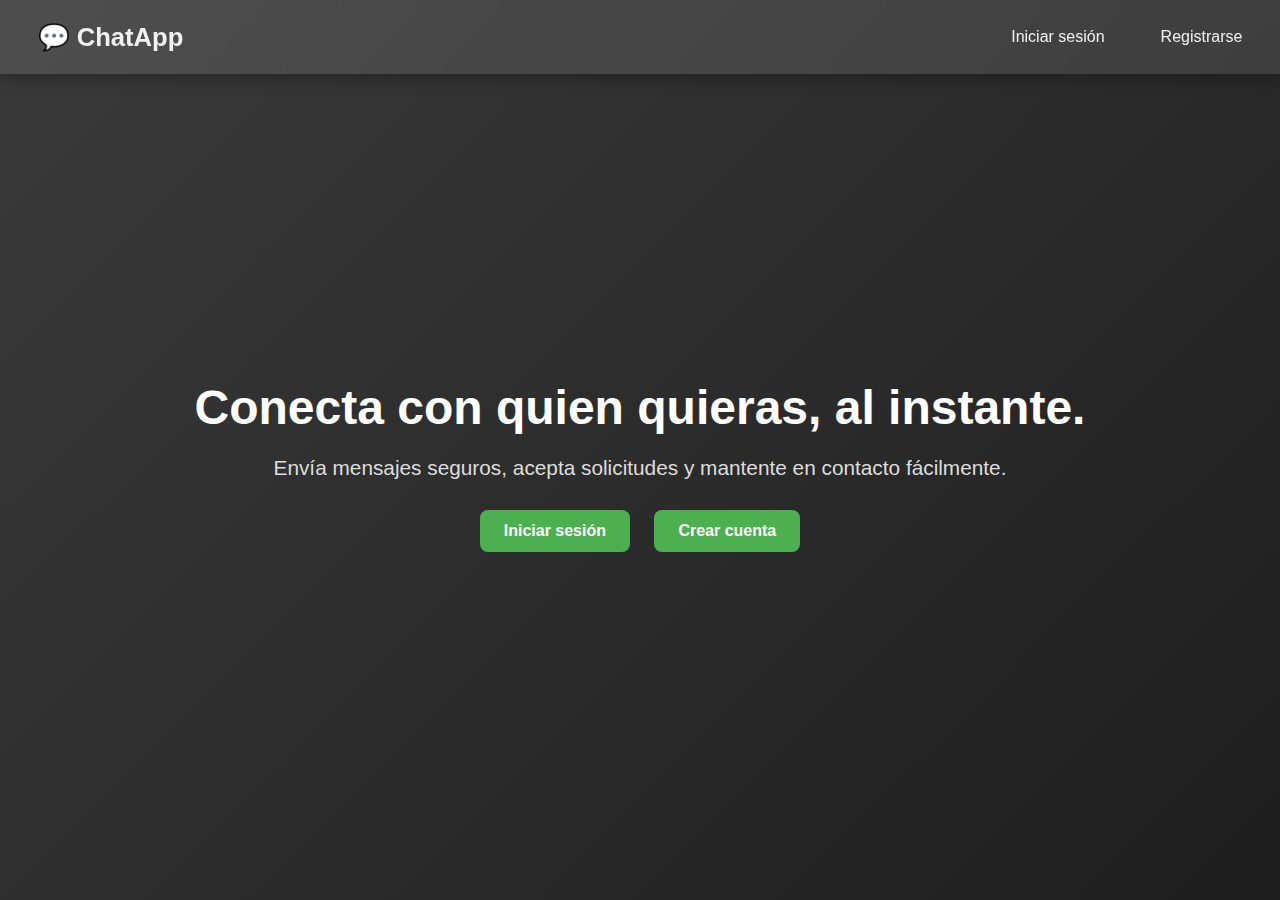
<file: index.html>
<!DOCTYPE html>
<html lang="es">
<head>
  <meta charset="UTF-8" />
  <title>Bienvenido a ChatApp</title>
  <link rel="stylesheet" href="style.css" />
</head>
<body class="landing">

  <header class="landing_navbar">
    <a href="#" class="logo">💬 ChatApp</a>
    <ul>
      <li><a href="/logsign/login.html">Iniciar sesión</a></li>
      <li><a href="/logsign/signup.html">Registrarse</a></li>
    </ul>
  </header>

  <section class="hero">
    <div class="hero-content">
      <h1>Conecta con quien quieras, al instante.</h1>
      <p>Envía mensajes seguros, acepta solicitudes y mantente en contacto fácilmente.</p>
      <a href="/logsign/login.html" class="cta-button">Iniciar sesión</a>
      <a href="/logsign/signup.html" class="cta-button">Crear cuenta</a>
    </div>
  </section>

</body>
</html>
</file>
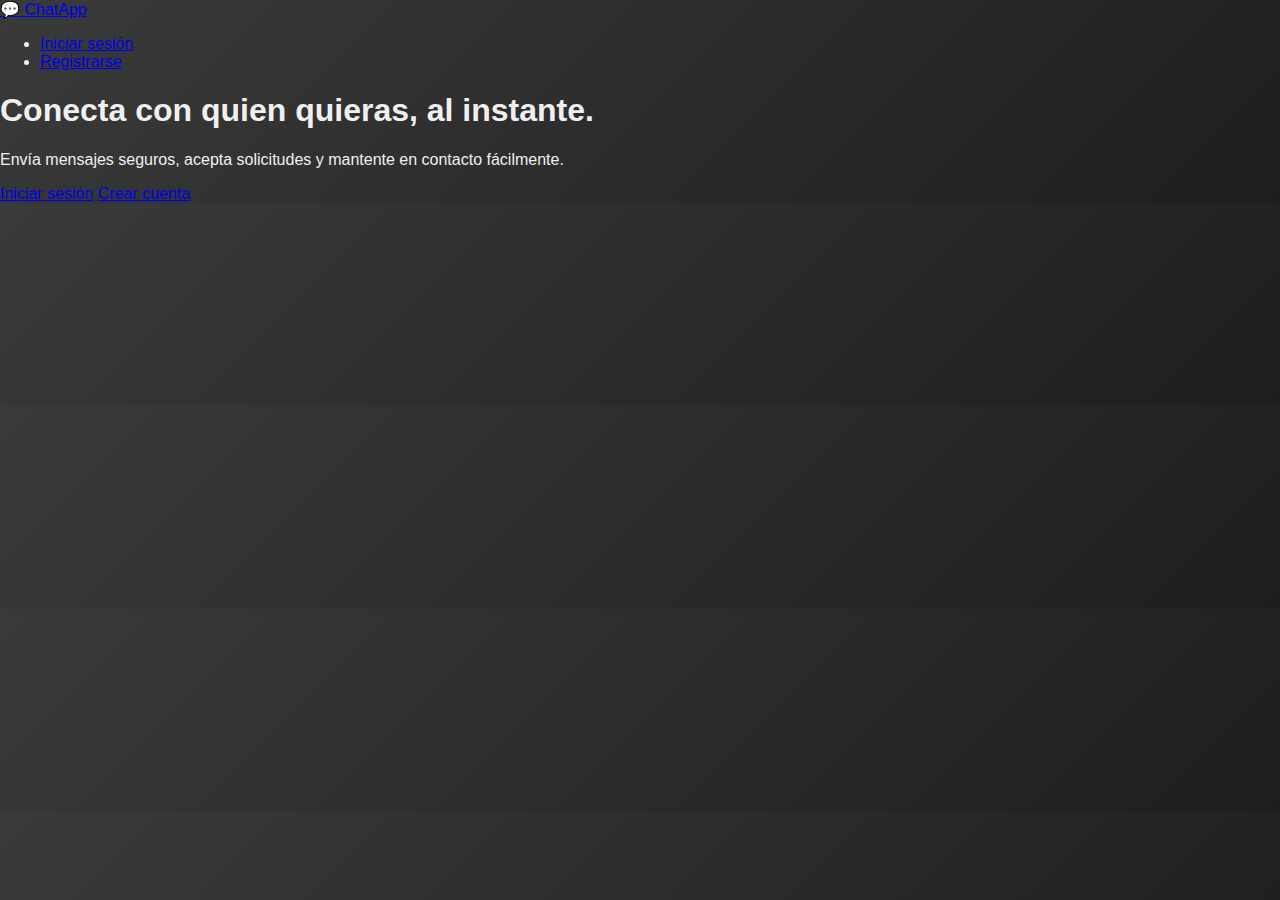
<file: source/index.html>
<!DOCTYPE html>
<html lang="es">
<head>
  <meta charset="UTF-8" />
  <title>Bienvenido a ChatApp</title>
  <link rel="stylesheet" href="style.css" />
</head>
<body class="landing">

  <header class="landing_navbar">
    <a href="#" class="logo">💬 ChatApp</a>
    <ul>
      <li><a href="./login.html">Iniciar sesión</a></li>
      <li><a href="./signup.html">Registrarse</a></li>
    </ul>
  </header>

  <section class="hero">
    <div class="hero-content">
      <h1>Conecta con quien quieras, al instante.</h1>
      <p>Envía mensajes seguros, acepta solicitudes y mantente en contacto fácilmente.</p>
      <a href="./login.html" class="cta-button">Iniciar sesión</a>
      <a href="./signup.html" class="cta-button">Crear cuenta</a>
    </div>
  </section>

</body>
</html>
</file>
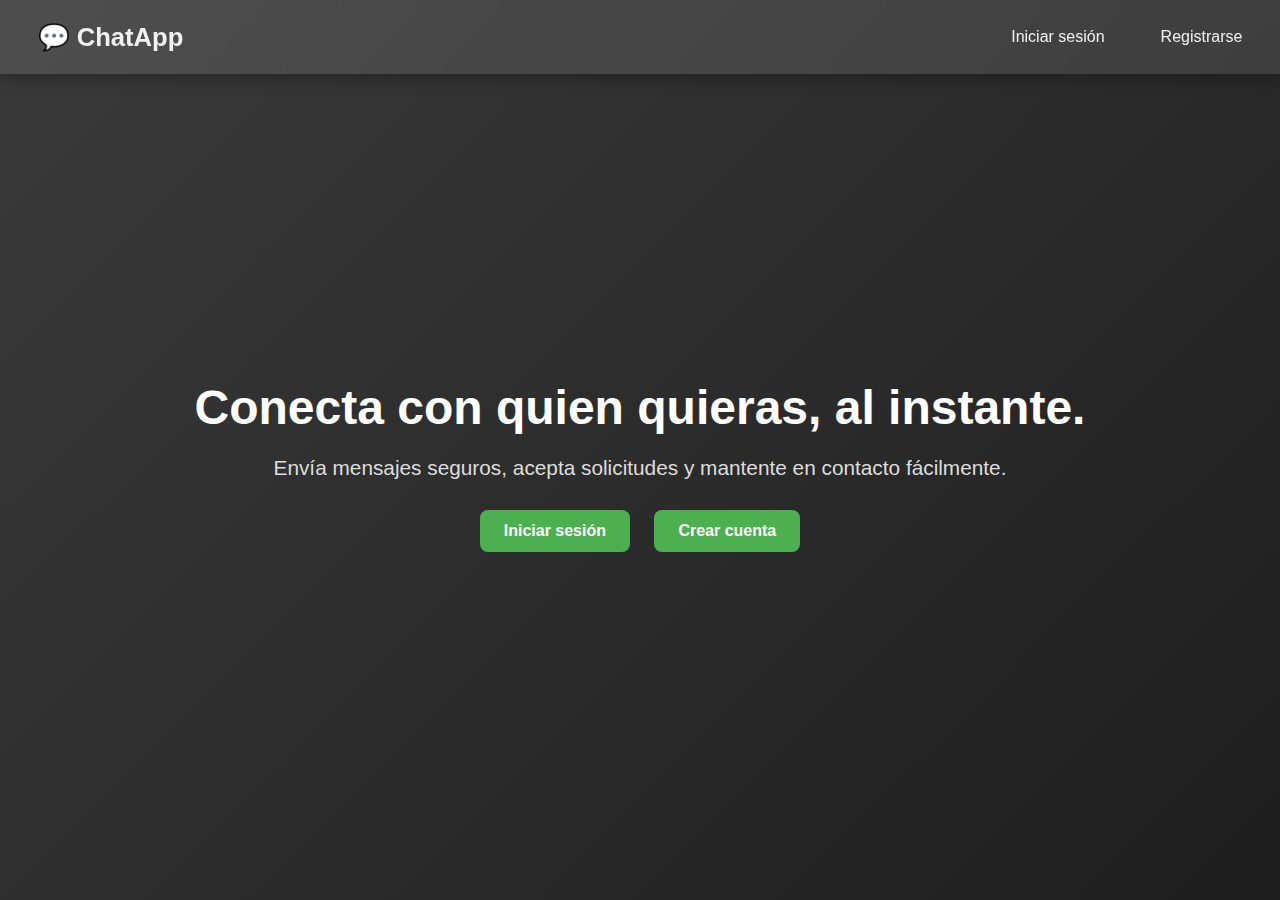
<file: source/dashboard.html>
<!DOCTYPE html>
<html lang="es">
  <head>
    <meta charset="UTF-8" />
    <title>Dashboard - ChatApp</title>
    <link rel="stylesheet" href="/source/style.css" />
    <script>
      if (!localStorage.getItem("user_email")) {
        window.location.href = "/";
      }
    </script>
    <script src="https://cdn.socket.io/4.5.4/socket.io.min.js"></script>
  </head>
  <body class="dashboard">
    <div class="dashboard-container">
      <!-- Menú lateral -->
      <div class="sidebar">
        <h2>🚀 <span style="color: #4caf50">Menú</span></h2>
        <button class="menu-button" onclick="showSection('contactView')">
          👥 Ver contactos
        </button>
        <button class="menu-button" onclick="showSection('groupView')">
          👥 Grupos
        </button>
        <button class="menu-button" onclick="showSection('addContactView')">
          ➕ Agregar contacto
        </button>
        <button class="menu-button" onclick="showSection('requestsView')">
          📩 Solicitudes
        </button>
        <button class="menu-button" onclick="showSection('profileView')">
          ⚙️ Perfil
        </button>
        <a class="menu-button logout" href="/">🚪 Cerrar sesión</a>
      </div>

      <!-- Contenido principal -->
      <div class="main-content">
        <!-- Vista: Contactos -->
        <div id="contactView" class="section">
          <h2>👥 Tus contactos</h2>
          <ul id="contactList">
            <li>Cargando...</li>
          </ul>
        </div>

        <!-- Vista: Grupos -->
        <div id="groupView" class="section group-section" style="display: none">
          <h2 class="group-title">👥 Grupos</h2>
          <form id="createGroupForm">
            <input
              type="text"
              id="groupNameInput"
              placeholder="Nombre del grupo"
              required
            />
            <select id="groupMembersSelect" multiple required></select>
            <button type="submit">Crear grupo</button>
          </form>
          <!-- Modal para añadir miembros a grupo -->
          <div id="addMembersModal" class="modal" style="display:none;">
            <div class="modal-content">
              <h3>Añadir miembros al grupo</h3>
              <form id="addMembersForm">
                <select id="addMembersSelect" multiple style="width:100%; margin-bottom:1em;"></select>
                <button type="submit">Agregar miembros</button>
                <button type="button" onclick="closeAddMembersModal()">Cancelar</button>
              </form>
            </div>
          </div>
          <ul class="group-list" id="groupList">
            <li>Cargando...</li>
          </ul>
        </div>
        <!-- Vista: Agregar contacto -->
        <div id="addContactView" class="section" style="display: none">
          <h2>➕ Enviar solicitud de contacto</h2>
          <form id="requestForm">
            <input
              type="email"
              id="toEmail"
              placeholder="Email del usuario"
              required
            />
            <button type="submit">Enviar solicitud</button>
          </form>
          <p id="requestMsg" class="message"></p>
        </div>

        <!-- Vista: Solicitudes -->
        <div id="requestsView" class="section" style="display: none">
          <h2>📥 Solicitudes recibidas</h2>
          <ul id="receivedList">
            <li>• Cargando...</li>
          </ul>

          <h2>📤 Solicitudes enviadas</h2>
          <ul id="sentList">
            <li>• Cargando...</li>
          </ul>
        </div>

        <!-- Vista: Perfil -->
        <div
          id="profileView"
          class="profile-section profile"
          style="display: none"
        >
          <h2>👤 Mi perfil</h2>
          <p>Nombre actual: <strong id="profileName"></strong></p>
          <p>Correo actual: <strong id="profileEmail"></strong></p>
          <button class="edit-button" onclick="toggleEditProfile()">
            Editar
          </button>

          <form id="editProfileForm" style="display: none">
            <input
              type="text"
              id="newName"
              placeholder="Nuevo nombre (opcional)"
            />
            <input
              type="email"
              id="newEmail"
              placeholder="Nuevo correo (opcional)"
            />
            <input
              type="password"
              id="newPassword"
              placeholder="Nueva contraseña (opcional)"
            />
            <input
              type="password"
              id="currentPassword"
              placeholder="Contraseña actual (requerida)"
              required
            />
            <button type="submit">Guardar cambios</button>
          </form>
        </div>

        <!-- Vista: Chat -->
        <div id="chatView" style="display: none">
          <div class="chat-header">
            <h2>💬 ChatApp</h2>
            <p>🔐 Conectado como: <span id="connectedUser">...</span></p>
            <p>📨 Chateando con: <span id="chattingWith">...</span></p>
          </div>
          <div id="messages" class="chat-box"></div>
          <div class="chat-input">
            <input
              id="inputMessage"
              type="text"
              placeholder="Escribe un mensaje..."
            />
            <button class="send-button" onclick="sendMessage()">Enviar</button>
          </div>
        </div>
      </div>
    </div>

    <div id="confirmModal" class="modal">
      <div class="modal-content">
        <p id="confirmMessage">
          ¿Estás seguro de que deseas eliminar este contacto?
        </p>
        <div class="modal-actions">
          <button id="confirmYes">Sí</button>
          <button id="confirmNo">Cancelar</button>
        </div>
      </div>
    </div>

    <!-- Modal personalizado para confirmación de solicitud -->
    <div id="successModal" class="modal" style="display: none">
      <div class="modal-content">
        <p id="successText">Solicitud aceptada correctamente</p>
        <button onclick="closeSuccess()">Aceptar</button>
      </div>
    </div>

    <div id="customAlert" class="modal" style="display: none">
      <div class="modal-content">
        <p id="alertText">Mensaje de alerta</p>
        <button onclick="closeAlert()">Aceptar</button>
      </div>
    </div>

    <div id="confirmCancelModal" class="modal" style="display: none">
      <div class="modal-content">
        <p id="confirmCancelText">¿Cancelar esta solicitud?</p>
        <div class="modal-actions">
          <button id="cancelConfirmYes">Sí</button>
          <button id="cancelConfirmNo">No</button>
        </div>
      </div>
    </div>

    <div id="confirmModal" class="modal">
      <div class="modal-content">
        <p id="confirmMessage">
          ¿Estás seguro de que deseas eliminar este contacto?
        </p>
        <div class="modal-actions">
          <button id="confirmYes">Sí</button>
          <button id="confirmNo">Cancelar</button>
        </div>
      </div>
    </div>

    <script>
      // --- Utilidades de cifrado AES global ---
      let globalAesKey = null;

      async function getGlobalAesKey() {
        const res = await fetch("/api/get-global-aes");
        const data = await res.json();
        if (!data.key) {
          alert("No se pudo obtener la clave AES global.");
          return;
        }
        const raw = Uint8Array.from(atob(data.key), (c) => c.charCodeAt(0));
        globalAesKey = await crypto.subtle.importKey(
          "raw",
          raw,
          "AES-GCM",
          false,
          ["encrypt", "decrypt"]
        );
      }
      getGlobalAesKey();

      async function encryptMessageAesGcm(plainText) {
        if (!globalAesKey) throw new Error("No AES key available");
        const iv = crypto.getRandomValues(new Uint8Array(12));
        const encoded = new TextEncoder().encode(plainText);
        const ciphertext = await crypto.subtle.encrypt(
          { name: "AES-GCM", iv },
          globalAesKey,
          encoded
        );
        const ivBase64 = btoa(String.fromCharCode(...iv));
        const cipherBase64 = btoa(
          String.fromCharCode(...new Uint8Array(ciphertext))
        );
        return `${ivBase64}.${cipherBase64}`;
      }

      async function decryptMessageAesGcm(payload) {
        if (!globalAesKey) return "[Sin clave AES]";
        if (!payload.includes(".")) return payload;
        const [ivBase64, cipherBase64] = payload.split(".");
        const iv = Uint8Array.from(atob(ivBase64), (c) => c.charCodeAt(0));
        const ciphertext = Uint8Array.from(atob(cipherBase64), (c) =>
          c.charCodeAt(0)
        );
        try {
          const decrypted = await crypto.subtle.decrypt(
            { name: "AES-GCM", iv },
            globalAesKey,
            ciphertext
          );
          return new TextDecoder().decode(decrypted);
        } catch {
          return "[No se pudo descifrar]";
        }
      }

      const socket = io("/api", {
        transports: ["polling"],
      });

      const userEmail = localStorage.getItem("user_email");
      const userName = localStorage.getItem("user_name");
      let chatWith = localStorage.getItem("chat_with");

      document.getElementById("connectedUser").textContent =
        userName || "Desconocido";
      document.getElementById("profileName").textContent = userName || "";
      document.getElementById("profileEmail").textContent = userEmail || "";

      const sections = [
        "contactView",
        "addContactView",
        "requestsView",
        "profileView",
        "chatView",
        "groupView",
      ];
      let currentSection = "contactView";
      let contactListMap = {};

      socket.on("connect", () => {
        console.log("[DEBUG] Conectado a socket.io con ID:", socket.id);

        socket.emit("join_chat", {
          user1: userEmail,
          user2: userEmail, // se une a su propia sala para notificaciones
        });
      });
      function updateNotificationBadge(email, count) {
        email = email.trim().toLowerCase();
        const box = document.querySelector(
          `.contact-box[data-email="${email}"]`
        );
        if (!box) return;

        let badge = box.querySelector(".notification-badge");
        if (!badge) {
          badge = document.createElement("span");
          badge.classList.add("notification-badge");
          box.appendChild(badge);
        }

        const current = parseInt(badge.textContent) || 0;
        if (current !== count) {
          badge.textContent = count;
          badge.style.display = count > 0 ? "inline-block" : "none";

          badge.classList.remove("pulse");
          void badge.offsetWidth; // reflow para reiniciar animación
          if (count > 0) badge.classList.add("pulse");
        }
      }

      function confirmDeleteChat(email) {
        const modal = document.getElementById("confirmModal");
        const message = document.getElementById("confirmMessage");
        const btnYes = document.getElementById("confirmYes");
        const btnNo = document.getElementById("confirmNo");

        message.textContent = `¿Deseas eliminar todo el historial de chat con ${email}?`;
        modal.style.display = "flex";

        btnYes.onclick = async () => {
          modal.style.display = "none";
          await deleteChat(email);
        };

        btnNo.onclick = () => {
          modal.style.display = "none";
        };
      }

      function confirmRemoveContact(email) {
        const modal = document.getElementById("confirmModal");
        const message = document.getElementById("confirmMessage");
        const btnYes = document.getElementById("confirmYes");
        const btnNo = document.getElementById("confirmNo");

        message.textContent = `¿Seguro que deseas eliminar a ${email} de tus contactos?`;
        modal.style.display = "flex";

        btnYes.onclick = async () => {
          modal.style.display = "none";
          await removeContact(email);
        };

        btnNo.onclick = () => {
          modal.style.display = "none";
        };
      }
      async function deleteChat(contactEmail) {
        const res = await fetch("/api/delete-chat", {
          method: "POST",
          headers: { "Content-Type": "application/json" },
          body: JSON.stringify({ user1: userEmail, user2: contactEmail }),
        });

        const result = await res.json();
        if (res.ok) {
          showAlert("Historial de chat eliminado.");
        } else {
          showAlert(result.error || "No se pudo eliminar el chat.");
        }
      }
      async function checkUnreadMessages() {
        try {
          const res = await fetch("/api/get-contacts", {
            method: "POST",
            headers: { "Content-Type": "application/json" },
            body: JSON.stringify({ email: userEmail }),
          });

          const data = await res.json();
          const contacts = data.contacts;

          for (const contact of contacts) {
            const chatRes = await fetch("/api/get-messages", {
              method: "POST",
              headers: { "Content-Type": "application/json" },
              body: JSON.stringify({
                user1: userEmail,
                user2: contact.email,
              }),
            });

            const chatData = await chatRes.json();
            const unreadCount =
              chatData.messages?.filter(
                (msg) => msg.to === userEmail && msg.read === false
              ).length || 0;

            updateNotificationBadge(contact.email, unreadCount);
          }
        } catch (err) {
          console.error("[ERROR] Al revisar mensajes no leídos", err);
        }
      }

      async function loadRequests() {
        const received = document.getElementById("receivedList");
        const sent = document.getElementById("sentList");
        received.innerHTML = "<li>Cargando...</li>";
        sent.innerHTML = "<li>Cargando...</li>";

        try {
          const res1 = await fetch("/api/get-requests", {
            method: "POST",
            headers: { "Content-Type": "application/json" },
            body: JSON.stringify({ email: userEmail }),
          });
          const data1 = await res1.json();

          if (data1.requests.length === 0) {
            received.innerHTML = "<li>No tienes solicitudes pendientes.</li>";
          } else {
            received.innerHTML = "";
            data1.requests.forEach((email) => {
              const li = document.createElement("li");
              li.innerHTML = `
          ${email}
          <button onclick="respondRequest('${email}', true)">✔️</button>
          <button onclick="respondRequest('${email}', false)">❌</button>
        `;
              received.appendChild(li);
            });
          }

          const res2 = await fetch("/api/get-sent-requests", {
            method: "POST",
            headers: { "Content-Type": "application/json" },
            body: JSON.stringify({ email: userEmail }),
          });
          const data2 = await res2.json();

          if (data2.sent.length === 0) {
            sent.innerHTML = "<li>No has enviado solicitudes.</li>";
          } else {
            sent.innerHTML = "";
            data2.sent.forEach((email) => {
              const li = document.createElement("li");
              li.innerHTML = `
          ${email}
          <button onclick="confirmCancelRequest('${email}')">❌ Cancelar</button>
        `;
              sent.appendChild(li);
            });
          }
        } catch (err) {
          console.error("[ERROR] al cargar solicitudes:", err);
          received.innerHTML = "<li>Error al cargar.</li>";
          sent.innerHTML = "<li>Error al cargar.</li>";
        }
      }

      async function respondRequest(email, accepted) {
        const res = await fetch("/api/respond-request", {
          method: "POST",
          headers: { "Content-Type": "application/json" },
          body: JSON.stringify({
            user_email: userEmail,
            requester_email: email,
            accepted,
          }),
        });

        const data = await res.json();
        showAlert(data.message || "Solicitud procesada.");
        loadRequests();
      }

      async function cancelRequest(toEmail) {
        const res = await fetch("/api/cancel-request", {
          method: "POST",
          headers: { "Content-Type": "application/json" },
          body: JSON.stringify({ from_email: userEmail, to_email: toEmail }),
        });

        const result = await res.json();
        showAlert(result.message || "Solicitud cancelada.");
        loadRequests();
      }

      // Modal de confirmación para cancelar
      function confirmCancelRequest(email) {
        const modal = document.getElementById("confirmCancelModal");
        const text = document.getElementById("confirmCancelText");
        const yesBtn = document.getElementById("cancelConfirmYes");
        const noBtn = document.getElementById("cancelConfirmNo");

        text.textContent = `¿Cancelar la solicitud a ${email}?`;
        modal.style.display = "flex";

        yesBtn.onclick = () => {
          modal.style.display = "none";
          cancelRequest(email);
        };

        noBtn.onclick = () => {
          modal.style.display = "none";
        };
      }

      function showCancelConfirmation(email) {
        const modal = document.getElementById("confirmCancelModal");
        const text = document.getElementById("confirmCancelText");
        const yesBtn = document.getElementById("cancelConfirmYes");
        const noBtn = document.getElementById("cancelConfirmNo");

        text.textContent = `¿Cancelar solicitud enviada a ${email}?`;
        modal.style.display = "flex";

        yesBtn.onclick = () => {
          cancelRequest(email);
          modal.style.display = "none";
        };

        noBtn.onclick = () => {
          modal.style.display = "none";
        };
      }
      function respondRequest(requesterEmail, accepted) {
        fetch("/api/respond-request", {
          method: "POST",
          headers: { "Content-Type": "application/json" },
          body: JSON.stringify({
            user_email: userEmail,
            requester_email: requesterEmail,
            accepted: accepted,
          }),
        })
          .then((res) => res.json())
          .then(() => {
            showAlert(
              accepted
                ? "Solicitud aceptada correctamente"
                : "Solicitud rechazada"
            );
            loadRequests();
            loadContacts(); // actualizar lista
          });
      }

      function cancelRequest(toEmail) {
        fetch("/api/cancel-request", {
          method: "POST",
          headers: { "Content-Type": "application/json" },
          body: JSON.stringify({ from_email: userEmail, to_email: toEmail }),
        })
          .then((res) => res.json())
          .then(() => {
            showAlert("Solicitud cancelada");
            loadRequests();
          });
      }
      document.getElementById("requestForm").onsubmit = async function (e) {
        e.preventDefault();
        const toEmail = document
          .getElementById("toEmail")
          .value.trim()
          .toLowerCase();

        if (!toEmail || toEmail === userEmail) {
          showAlert("Correo inválido o no puedes agregarte a ti mismo.");
          return;
        }

        try {
          const res = await fetch("/api/send-request", {
            method: "POST",
            headers: { "Content-Type": "application/json" },
            body: JSON.stringify({
              from_email: userEmail,
              to_email: toEmail,
            }),
          });

          const data = await res.json();
          document.getElementById("requestMsg").textContent =
            data.message || data.error;
          document.getElementById("toEmail").value = ""; // limpiar input
        } catch (err) {
          console.error("[ERROR] Al enviar solicitud:", err);
          showAlert("Error al enviar solicitud.");
        }
      };

      async function loadContacts() {
        const list = document.getElementById("contactList");
        list.innerHTML = "";
        try {
          const res = await fetch("/api/get-contacts", {
            method: "POST",
            headers: { "Content-Type": "application/json" },
            body: JSON.stringify({ email: userEmail }),
          });
          const data = await res.json();

          // DEDUPLICAR contactos por email
          const seen = new Set();
          const dedupedContacts = [];
          for (const contact of data.contacts) {
            if (!seen.has(contact.email)) {
              dedupedContacts.push(contact);
              seen.add(contact.email);
            }
          }

          if (dedupedContacts.length === 0) {
            list.innerHTML = "<li>No tienes contactos aún.</li>";
            return;
          }

          for (const contact of dedupedContacts) {
            const contactEmail = contact.email;
            contactListMap[contactEmail] = contact.name;

            const li = document.createElement("li");
            li.innerHTML = `
              <div class="contact-box" data-email="${contactEmail}" onclick="startChat('${contactEmail}')">
                ${contact.name} (${contactEmail})
                <span class="notification-badge" style="display: ${
                  contact.unread > 0 ? "inline-block" : "none"
                };">${contact.unread}</span>
              </div>
              <div class="contact-actions">
                <button class="delete-chat" onclick="event.stopPropagation(); confirmDeleteChat('${contact.email}')">🗑️</button>
                <button class="remove" onclick="event.stopPropagation(); confirmRemoveContact('${contact.email}')">❌</button>
              </div>
            `;
            list.appendChild(li);

            // ⏳ Verifica mensajes no leídos
            const badgeRes = await fetch("/api/get-messages", {
              method: "POST",
              headers: { "Content-Type": "application/json" },
              body: JSON.stringify({ user1: userEmail, user2: contactEmail }),
            });

            const badgeData = await badgeRes.json();
            const hasUnread = badgeData.messages?.some(
              (m) => m.to === userEmail && m.read === false
            );

            if (hasUnread) {
              showNotificationBadge(contactEmail);
            }
          }
        } catch (err) {
          console.error("[ERROR] Cargando contactos:", err);
          list.innerHTML = "<li>Error al cargar contactos.</li>";
        }
      }

      async function removeContact(contactEmail) {
        try {
          const res = await fetch("/api/remove-contact", {
            method: "POST",
            headers: { "Content-Type": "application/json" },
            body: JSON.stringify({
              user_email: userEmail,
              contact_email: contactEmail,
            }),
          });

          const result = await res.json();
          if (res.ok) {
            showAlert("Contacto eliminado correctamente.");
            loadContacts(); // 🔄 Recargar lista
          } else {
            showAlert(result.error || "No se pudo eliminar el contacto.");
          }
        } catch (err) {
          console.error("[ERROR] al eliminar contacto:", err);
          showAlert("Error inesperado al eliminar contacto.");
        }
      }
      socket.on("contacts_updated", (data) => {
        const currentUser = userEmail?.trim().toLowerCase();
        if (data.email?.trim().toLowerCase() === currentUser) {
          loadContacts(); // Recargar contactos automáticamente
        }
      });
      async function startChat(email) {
        chatWith = email;
        localStorage.setItem("chat_with", email);
        showSection("chatView");

        fetchContactName(email).then((name) => {
          document.getElementById("chattingWith").textContent = name;
        });

        clearNotificationBadge(email);

        // Marcar mensajes como leídos
        fetch("/api/mark-read", {
          method: "POST",
          headers: { "Content-Type": "application/json" },
          body: JSON.stringify({ user1: userEmail, user2: email }),
        });

        socket.emit("update_active_chat", {
          user: userEmail,
          active_with: email,
        });

        socket.emit("join_chat", {
          user1: userEmail,
          user2: email,
        });

        // No es necesario handshake ni claves, flujo simplificado
      }

      socket.on("connect", () => {
        console.log("[DEBUG] Conectado a socket.io con ID:", socket.id);
        setInterval(checkUnreadMessages, 2500);
      });

      async function fetchContactName(email) {
        try {
        const res = await fetch("/api/get-contacts", {
            method: "POST",
            headers: { "Content-Type": "application/json" },
            body: JSON.stringify({ email: userEmail }),
          });
          const data = await res.json();
          const contact = data.contacts.find((c) => c.email === email);
          return contact ? contact.name : email;
        } catch {
          return email;
        }
      }

      function appendMessage(msg) {
        const container = document.getElementById("messages");
        const el = document.createElement("div");
        const isOwn = msg.from === userEmail;
        const displayName = isOwn ? "Tú" : contactListMap[msg.from] || msg.from;

        el.classList.add("chat-message");
        el.style.alignSelf = isOwn ? "flex-end" : "flex-start";
        el.innerHTML = `<strong>${displayName}:</strong> ${msg.message}`;
        container.appendChild(el);
      }

      async function deleteChat(contactEmail) {
        const res = await fetch("/api/delete-chat", {
          method: "POST",
          headers: { "Content-Type": "application/json" },
          body: JSON.stringify({ user1: userEmail, user2: contactEmail }),
        });

        const result = await res.json();
        if (res.ok) {
          showAlert("Historial de chat eliminado.");
        } else {
          showAlert(result.error || "No se pudo eliminar el chat.");
        }
      }
      function showAlert(msg) {
        const modal = document.getElementById("customAlert");
        document.getElementById("alertText").textContent = msg;
        modal.style.display = "flex";
      }
      function closeAlert() {
        document.getElementById("customAlert").style.display = "none";
      }

      function showNotificationBadge(email, count = 1) {
        email = email.trim().toLowerCase();
        const contactBoxes = document.querySelectorAll(".contact-box");

        contactBoxes.forEach((box) => {
          const boxEmail = box.dataset.email?.trim().toLowerCase();
          if (boxEmail === email) {
            let badge = box.querySelector(".notification-badge");

            if (!badge) {
              badge = document.createElement("span");
              badge.classList.add("notification-badge");
              box.appendChild(badge);
            }

            const currentCount = parseInt(badge.textContent) || 0;

            // 🛑 Si el conteo ya está bien y visible, no hagas nada
            if (
              currentCount === count &&
              badge.style.display === "inline-block"
            )
              return;

            badge.textContent = count;
            badge.style.display = count > 0 ? "inline-block" : "none";

            // 🌀 Solo animar si el valor cambia
            badge.classList.remove("pulse");
            void badge.offsetWidth; // reflow para reiniciar animación si aplica
            if (count > 0) badge.classList.add("pulse");
          }
        });
      }

      function clearNotificationBadge(email) {
        const contactBoxes = document.querySelectorAll(".contact-box");
        contactBoxes.forEach((box) => {
          if (box.dataset.email === email) {
            const badge = box.querySelector(".notification-badge");
            if (badge) {
              badge.style.display = "none";
              badge.textContent = "0";
            }
          }
        });
      }

      function toggleEditProfile() {
        const form = document.getElementById("editProfileForm");
        form.style.display = form.style.display === "none" ? "block" : "none";
      }

      document.getElementById("editProfileForm").onsubmit = async function (e) {
        e.preventDefault();

        const newName = document.getElementById("newName").value.trim();
        const newEmail = document
          .getElementById("newEmail")
          .value.trim()
          .toLowerCase();
        const newPassword = document.getElementById("newPassword").value.trim();
        const currentPassword = document
          .getElementById("currentPassword")
          .value.trim();

        if (!currentPassword) {
          showAlert("Debes ingresar tu contraseña actual para hacer cambios.");
          return;
        }

        try {
          const res = await fetch("/api/update-profile", {
            method: "POST",
            headers: { "Content-Type": "application/json" },
            body: JSON.stringify({
              email: userEmail,
              current_password: currentPassword,
              new_name: newName,
              new_email: newEmail,
              new_password: newPassword,
            }),
          });

          const data = await res.json();

          if (res.ok) {
            if (newName) {
              localStorage.setItem("user_name", newName);
              document.getElementById("profileName").textContent = newName;
            }

            if (newEmail && newEmail !== userEmail) {
              localStorage.setItem("user_email", newEmail);
              document.getElementById("profileEmail").textContent = newEmail;
            }

            showAlert(data.message || "Perfil actualizado.");
            document.getElementById("editProfileForm").style.display = "none";
          } else {
            showAlert(data.error || "No se pudo actualizar el perfil.");
          }
        } catch (err) {
          console.error("[ERROR] al actualizar perfil:", err);
          showAlert("Error inesperado al actualizar perfil.");
        }
      };

      async function sendMessage() {
        const input = document.getElementById("inputMessage");
        const message = input.value.trim();
        if (!message || !globalAesKey) return;
        const encrypted = await encryptMessageAesGcm(message);
        socket.emit("send_message", {
          from: userEmail,
          to: chatWith,
          message: encrypted,
        });
        input.value = "";
      }

      socket.on("chat_history", async (msgs) => {
        const container = document.getElementById("messages");
        container.innerHTML = "";
        for (const msg of msgs) {
          msg.message = await decryptMessageAesGcm(msg.message);
          appendMessage(msg);
        }
        container.scrollTop = container.scrollHeight;
      });

      // GRUPOS

      // --- Añadir miembros a grupo ---
      let currentAddGroupId = null;

      async function loadGroups() {
        const list = document.getElementById("groupList");
        list.innerHTML = "<li>Cargando...</li>";
        try {
          const res = await fetch("/api/get-groups", {
            method: "POST",
            headers: { "Content-Type": "application/json" },
            body: JSON.stringify({ email: userEmail }),
          });
          const data = await res.json();
          if (!data.groups || data.groups.length === 0) {
            list.innerHTML = "<li>No tienes grupos aún.</li>";
            return;
          }
          list.innerHTML = "";
          data.groups.forEach((group) => {
            const li = document.createElement("li");
            li.innerHTML = `
              <div>
                <b>${group.name}</b> (${group.members.map(m => m === userEmail ? "Tú" : (contactListMap[m] || m)).join(", ")})
                <button onclick="openGroupChat('${group.id}', '${group.name}')">Abrir chat</button>
                <button onclick="openAddMembersModal('${group.id}')">Añadir miembros</button>
              </div>
            `;
            list.appendChild(li);
          });
        } catch (err) {
          list.innerHTML = "<li>Error al cargar grupos.</li>";
        }
      }

      function openAddMembersModal(groupId) {
        currentAddGroupId = groupId;
        const modal = document.getElementById("addMembersModal");
        const select = document.getElementById("addMembersSelect");
        // Carga contactos que no están ya en el grupo
        fetch("/api/get-groups", {
          method: "POST",
          headers: { "Content-Type": "application/json" },
          body: JSON.stringify({ email: userEmail }),
        })
        .then(res => res.json())
        .then(data => {
          const group = data.groups.find(g => g.id === groupId);
          fetch("/api/get-contacts", {
            method: "POST",
            headers: { "Content-Type": "application/json" },
            body: JSON.stringify({ email: userEmail }),
          })
          .then(res => res.json())
          .then(contactsData => {
            select.innerHTML = "";
            for (const contact of contactsData.contacts) {
              if (!group.members.includes(contact.email)) {
                const opt = document.createElement("option");
                opt.value = contact.email;
                opt.textContent = `${contact.name} (${contact.email})`;
                select.appendChild(opt);
              }
            }
            if (select.options.length === 0) {
              const opt = document.createElement("option");
              opt.textContent = "No hay miembros disponibles";
              opt.disabled = true;
              select.appendChild(opt);
            }
            modal.style.display = "flex";
          });
        });
      }

      function closeAddMembersModal() {
        document.getElementById("addMembersModal").style.display = "none";
        currentAddGroupId = null;
      }

      document.getElementById("addMembersForm").onsubmit = function(e) {
        e.preventDefault();
        const select = document.getElementById("addMembersSelect");
        const members = Array.from(select.options).filter(opt => opt.selected).map(opt => opt.value);
        if (!members.length) return;
        fetch("/api/add-group-members", {
          method: "POST",
          headers: { "Content-Type": "application/json" },
          body: JSON.stringify({ group_id: currentAddGroupId, new_members: members }),
        })
        .then(res => res.json())
        .then(data => {
          showAlert(data.message || data.error || "Miembros agregados.");
          closeAddMembersModal();
          loadGroups();
        });
      };

      // Actualiza el select de contactos para grupos
      async function updateGroupContactsSelect() {
        const select = document.getElementById("groupMembersSelect");
        select.innerHTML = "";
        try {
          const res = await fetch("/api/get-contacts", {
            method: "POST",
            headers: { "Content-Type": "application/json" },
            body: JSON.stringify({ email: userEmail }),
          });
          const data = await res.json();
          if (!data.contacts || data.contacts.length === 0) {
            const opt = document.createElement("option");
            opt.textContent = "No tienes contactos";
            opt.disabled = true;
            select.appendChild(opt);
            return;
          }
          for (const contact of data.contacts) {
            if (contact.email === userEmail) continue;
            const opt = document.createElement("option");
            opt.value = contact.email;
            opt.textContent = `${contact.name} (${contact.email})`;
            select.appendChild(opt);
          }
        } catch (err) {
          const opt = document.createElement("option");
          opt.textContent = "Error al cargar contactos";
          opt.disabled = true;
          select.appendChild(opt);
        }
      }

      document.getElementById("createGroupForm").onsubmit = async function (e) {
        e.preventDefault();
        const name = document.getElementById("groupNameInput").value.trim();
        const select = document.getElementById("groupMembersSelect");
        // Recoge los emails seleccionados
        const members = Array.from(select.options)
          .filter((opt) => opt.selected)
          .map((opt) => opt.value)
          .filter((x) => !!x && x !== userEmail);
        if (!name || !members.length) return;
        // Incluye al creador
        members.push(userEmail);
        try {
          const res = await fetch("/api/create-group", {
            method: "POST",
            headers: { "Content-Type": "application/json" },
            body: JSON.stringify({ name, members }),
          });
          const data = await res.json();
          showAlert(data.message || data.error || "Grupo creado");
          loadGroups();
          document.getElementById("groupNameInput").value = "";
          select.selectedIndex = -1;
        } catch (err) {
          showAlert("Error al crear grupo.");
        }
      };

      // --- Chat de grupo ---
      let currentGroupId = null;
      let currentGroupName = null;

      function openGroupChat(groupId, groupName) {
        currentGroupId = groupId;
        currentGroupName = groupName;
        showSection("chatView");
        document.getElementById("chattingWith").textContent =
          "Grupo: " + groupName;
        loadGroupChatHistory(groupId);
        socket.emit("join_group", { group_id: groupId });
      }

      async function loadGroupChatHistory(groupId) {
        const res = await fetch("/api/get-group-messages", {
          method: "POST",
          headers: { "Content-Type": "application/json" },
          body: JSON.stringify({ group_id: groupId }),
        });
        const data = await res.json();
        const container = document.getElementById("messages");
        container.innerHTML = "";
        if (!data.messages) return;
        for (const msg of data.messages) {
          msg.message = await decryptMessageAesGcm(
            msg.message || msg.text || ""
          );
          appendGroupMessage(msg);
        }
        container.scrollTop = container.scrollHeight;
      }

      function appendGroupMessage(msg) {
        const container = document.getElementById("messages");
        const el = document.createElement("div");
        const isOwn = msg.from === userEmail;
        const displayName = isOwn ? "Tú" : (contactListMap[msg.from] || msg.from);

        el.classList.add("chat-message");
        el.style.alignSelf = isOwn ? "flex-end" : "flex-start";
        el.innerHTML = `<strong>${displayName}:</strong> ${msg.message}`;
        container.appendChild(el);
        container.scrollTop = container.scrollHeight;
      }

      async function sendGroupMessage() {
        const input = document.getElementById("inputMessage");
        const message = input.value.trim();
        if (!message || !currentGroupId || !globalAesKey) return;
        const encrypted = await encryptMessageAesGcm(message);
        socket.emit("send_group_message", {
          group_id: currentGroupId,
          from: userEmail,
          message: encrypted,
        });
        // Agregar el mensaje localmente para mostrarlo de inmediato
        appendGroupMessage({
          from: userEmail,
          message: message,
          group_id: currentGroupId
        });
        input.value = "";
      }

      // Modifica el evento de input para soportar grupos
      document
        .getElementById("inputMessage")
        .addEventListener("keydown", function (e) {
          if (e.key === "Enter" && !e.shiftKey) {
            e.preventDefault();
            if (currentGroupId) sendGroupMessage();
            else sendMessage();
          }
        });

      // Recibir mensaje de grupo en tiempo real
      socket.on("receive_group_message", async (msg) => {
        msg.message = await decryptMessageAesGcm(msg.message || msg.text || "");
        if (msg.group_id === currentGroupId) {
          appendGroupMessage(msg);
        }
      });

      // Cambia showSection para cargar grupos y actualizar contactos de grupo,
      // y solo cargar contactos una vez al entrar a contactView
      const origShowSection = function(id) {
        sections.forEach(
          (s) => (document.getElementById(s).style.display = "none")
        );
        document.getElementById(id).style.display = "block";
        currentSection = id;
      };

      showSection = function (id) {
        origShowSection(id);  // Siempre cambia (aunque ya sea esa sección)
        if (id === "groupView") {
          loadGroups();
          updateGroupContactsSelect();
        }
        if (id === "contactView") {
          loadContacts();
        }
        if (id === "requestsView") {
          loadRequests();
        }
      };

      socket.on("receive_message", async (msg) => {
        msg.message = await decryptMessageAesGcm(msg.message);
        appendMessage(msg);
        document.getElementById("messages").scrollTop =
          document.getElementById("messages").scrollHeight;
      });

      socket.on("new_notification", (data) => {
        const sender = data.from?.trim().toLowerCase();
        const activeChat = localStorage
          .getItem("chat_with")
          ?.trim()
          .toLowerCase();

        if (sender !== activeChat) {
          showNotificationBadge(sender);
        }
      });

      socket.on("notify_unread", (data) => {
        console.log("[NOTIF] Mensaje no leído desde:", data.from);
        showNotificationBadge(data.from);
      });

      document.addEventListener("DOMContentLoaded", function() {
        showSection("contactView");
      });
    </script>
  </body>
</html>
</file>
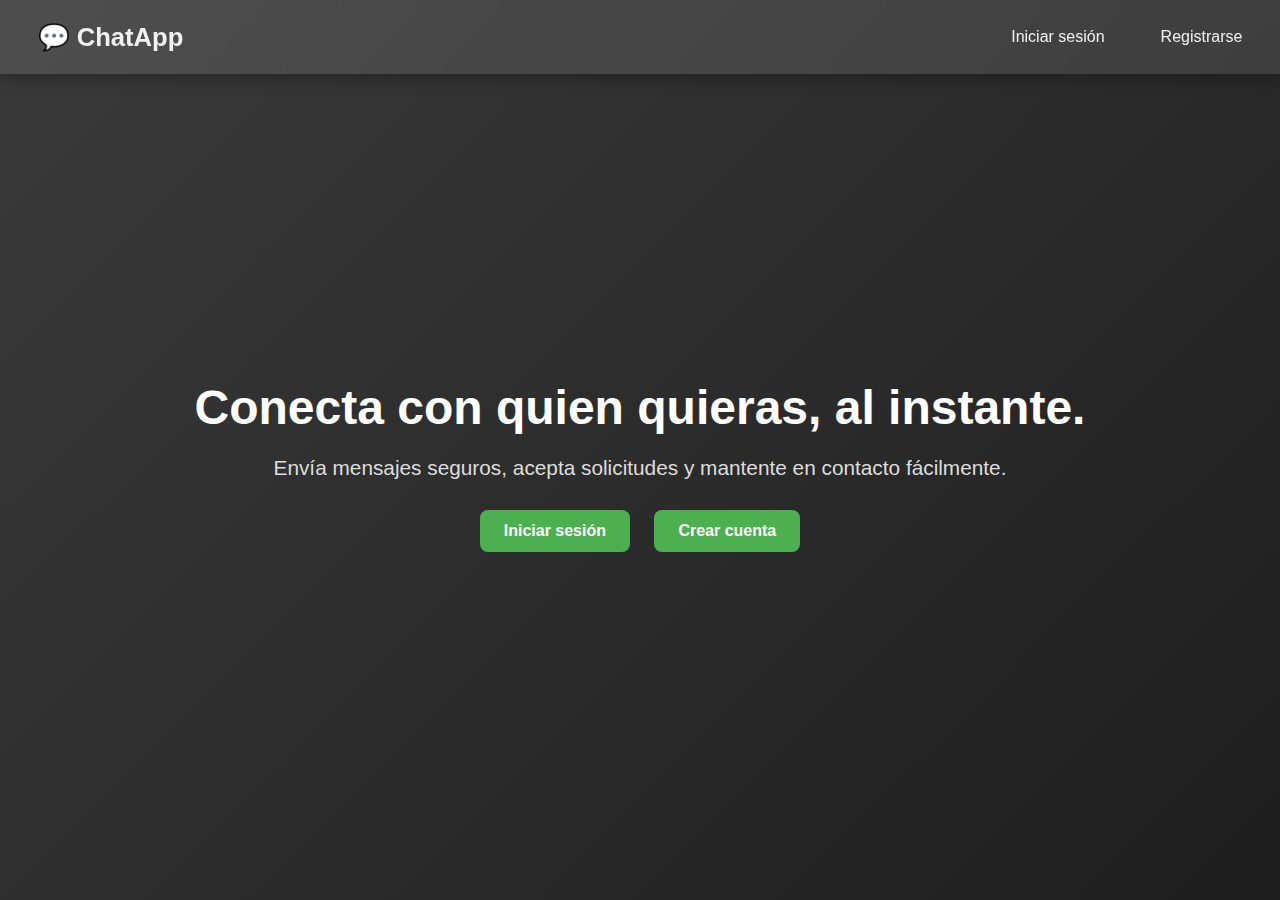
<file: source/dashboard/dashboard.html>
<!DOCTYPE html>
<html lang="es">
  <head>
    <meta charset="UTF-8" />
    <title>Dashboard - ChatApp</title>
    <link rel="stylesheet" href="style.css" />
    <style>
    </style>
    <script>
      if (!localStorage.getItem("user_email")) {
        window.location.href = "/";
      }
    </script>
    <script src="https://cdn.socket.io/4.5.4/socket.io.min.js"></script>
  </head>
  <body class="dashboard">
    <div class="dashboard-container">
      <!-- Menú lateral -->
      <div class="sidebar">
        <h2>🚀 <span style="color: #4caf50">Menú</span></h2>
        <button class="menu-button" onclick="showSection('contactView')">
          👥 Ver contactos
        </button>
        <button class="menu-button" onclick="showSection('addContactView')">
          ➕ Agregar contacto
        </button>
        <button class="menu-button" onclick="showSection('requestsView')">
          📩 Solicitudes
        </button>
        <button class="menu-button" onclick="showSection('profileView')">
          ⚙️ Perfil
        </button>
        <a class="menu-button logout" href="/">🚪 Cerrar sesión</a>
      </div>

      <!-- Contenido principal -->
      <div class="main-content">
        <!-- Vista: Contactos -->
        <div id="contactView" class="section">
          <h2>👥 Tus contactos</h2>
          <ul id="contactList">
            <li>Cargando...</li>
          </ul>
        </div>


        <!-- Vista: Agregar contacto -->
        <div id="addContactView" class="section" style="display: none">
          <h2>➕ Enviar solicitud de contacto</h2>
          <form id="requestForm">
            <input
              type="email"
              id="toEmail"
              placeholder="Email del usuario"
              required
            />
            <button type="submit">Enviar solicitud</button>
          </form>
          <p id="requestMsg" class="message"></p>
        </div>

        <!-- Vista: Solicitudes -->
        <div id="requestsView" class="section" style="display: none">
          <h2>📥 Solicitudes recibidas</h2>
          <ul id="receivedList">
            <li>• Cargando...</li>
          </ul>

          <h2>📤 Solicitudes enviadas</h2>
          <ul id="sentList">
            <li>• Cargando...</li>
          </ul>
        </div>

        <!-- Vista: Perfil -->
        <div
          id="profileView"
          class="profile-section profile"
          style="display: none"
        >
          <h2>👤 Mi perfil</h2>
          <p>Nombre actual: <strong id="profileName"></strong></p>
          <p>Correo actual: <strong id="profileEmail"></strong></p>
          <button class="edit-button" onclick="toggleEditProfile()">
            Editar
          </button>

          <form id="editProfileForm" style="display: none">
            <input
              type="text"
              id="newName"
              placeholder="Nuevo nombre (opcional)"
            />
            <input
              type="email"
              id="newEmail"
              placeholder="Nuevo correo (opcional)"
            />
            <input
              type="password"
              id="newPassword"
              placeholder="Nueva contraseña (opcional)"
            />
            <input
              type="password"
              id="currentPassword"
              placeholder="Contraseña actual (requerida)"
              required
            />
            <button type="submit">Guardar cambios</button>
          </form>
        </div>

        <!-- Vista: Chat -->
        <div id="chatView" style="display: none">
          <div
            class="chat-header"
            style="
              display: flex;
              justify-content: space-between;
              align-items: center;
            "
          >
            <div style="display: flex; flex-direction: column">
              <h2>💬 ChatApp</h2>
              <p>🔐 Conectado como: <span id="connectedUser">...</span></p>
              <p>📨 Chateando con: <span id="chattingWith">...</span></p>
            </div>
          </div>
          <div id="messages" class="chat-box"></div>
          <div class="chat-input">
            <input
              id="inputMessage"
              type="text"
              placeholder="Escribe un mensaje..."
            />
            <button class="send-button" id="sendMessageBtn">Enviar</button>
          </div>
        </div>
      </div>
    </div>

    <div id="confirmModal" class="modal">
      <div class="modal-content">
        <p id="confirmMessage">
          ¿Estás seguro de que deseas eliminar este contacto?
        </p>
        <div class="modal-actions">
          <button id="confirmYes">Sí</button>
          <button id="confirmNo">Cancelar</button>
        </div>
      </div>
    </div>

    <!-- Modal personalizado para confirmación de solicitud -->
    <div id="successModal" class="modal" style="display: none">
      <div class="modal-content">
        <p id="successText">Solicitud aceptada correctamente</p>
        <button onclick="closeSuccess()">Aceptar</button>
      </div>
    </div>

    <div id="customAlert" class="modal" style="display: none">
      <div class="modal-content">
        <p id="alertText">Mensaje de alerta</p>
        <button onclick="closeAlert()">Aceptar</button>
      </div>
    </div>

    <div id="confirmCancelModal" class="modal" style="display: none">
      <div class="modal-content">
        <p id="confirmCancelText">¿Cancelar esta solicitud?</p>
        <div class="modal-actions">
          <button id="cancelConfirmYes">Sí</button>
          <button id="cancelConfirmNo">No</button>
        </div>
      </div>
    </div>

    <div id="confirmModal" class="modal">
      <div class="modal-content">
        <p id="confirmMessage">
          ¿Estás seguro de que deseas eliminar este contacto?
        </p>
        <div class="modal-actions">
          <button id="confirmYes">Sí</button>
          <button id="confirmNo">Cancelar</button>
        </div>
      </div>
    </div>


    <script>
      // --- Utilidades de cifrado AES global ---
      let globalAesKey = null;

      async function getGlobalAesKey() {
        const res = await fetch(
          "https://chat-app-backend-u5na.onrender.com/get-global-aes"
        );
        const data = await res.json();
        if (!data.key) {
          alert("No se pudo obtener la clave AES global.");
          return;
        }
        const raw = Uint8Array.from(atob(data.key), (c) => c.charCodeAt(0));
        globalAesKey = await crypto.subtle.importKey(
          "raw",
          raw,
          "AES-GCM",
          false,
          ["encrypt", "decrypt"]
        );
      }
      getGlobalAesKey();

      async function encryptMessageAesGcm(plainText) {
        if (!globalAesKey) throw new Error("No AES key available");
        const iv = crypto.getRandomValues(new Uint8Array(12));
        const encoded = new TextEncoder().encode(plainText);
        const ciphertext = await crypto.subtle.encrypt(
          { name: "AES-GCM", iv },
          globalAesKey,
          encoded
        );
        const ivBase64 = btoa(String.fromCharCode(...iv));
        const cipherBase64 = btoa(
          String.fromCharCode(...new Uint8Array(ciphertext))
        );
        return `${ivBase64}.${cipherBase64}`;
      }

      async function decryptMessageAesGcm(payload) {
        if (!globalAesKey) return "[Sin clave AES]";
        if (!payload.includes(".")) return payload;
        const [ivBase64, cipherBase64] = payload.split(".");
        const iv = Uint8Array.from(atob(ivBase64), (c) => c.charCodeAt(0));
        const ciphertext = Uint8Array.from(atob(cipherBase64), (c) =>
          c.charCodeAt(0)
        );
        try {
          const decrypted = await crypto.subtle.decrypt(
            { name: "AES-GCM", iv },
            globalAesKey,
            ciphertext
          );
          return new TextDecoder().decode(decrypted);
        } catch {
          return "[No se pudo descifrar]";
        }
      }

      const socket = io("https://chat-app-backend-u5na.onrender.com", {
        transports: ["polling"],
      });

      const userEmail = localStorage.getItem("user_email");
      const userName = localStorage.getItem("user_name");
      let chatWith = localStorage.getItem("chat_with");

      document.getElementById("connectedUser").textContent =
        userName || "Desconocido";
      document.getElementById("profileName").textContent = userName || "";
      document.getElementById("profileEmail").textContent = userEmail || "";

      const sections = [
        "contactView",
        "addContactView",
        "requestsView",
        "profileView",
        "chatView",
      ];
      let currentSection = "contactView";
      let contactListMap = {};

      socket.on("connect", () => {
        console.log("[DEBUG] Conectado a socket.io con ID:", socket.id);

        socket.emit("join_chat", {
          user1: userEmail,
          user2: userEmail, // se une a su propia sala para notificaciones
        });
      });
      function updateNotificationBadge(email, count) {
        email = email.trim().toLowerCase();
        const box = document.querySelector(
          `.contact-box[data-email="${email}"]`
        );
        if (!box) return;

        let badge = box.querySelector(".notification-badge");
        if (!badge) {
          badge = document.createElement("span");
          badge.classList.add("notification-badge");
          box.appendChild(badge);
        }

        const current = parseInt(badge.textContent) || 0;
        if (current !== count) {
          badge.textContent = count;
          badge.style.display = count > 0 ? "inline-block" : "none";

          badge.classList.remove("pulse");
          void badge.offsetWidth; // reflow para reiniciar animación
          if (count > 0) badge.classList.add("pulse");
        }
      }

      function confirmDeleteChat(email) {
        const modal = document.getElementById("confirmModal");
        const message = document.getElementById("confirmMessage");
        const btnYes = document.getElementById("confirmYes");
        const btnNo = document.getElementById("confirmNo");

        message.textContent = `¿Deseas eliminar todo el historial de chat con ${email}?`;
        modal.style.display = "flex";

        btnYes.onclick = async () => {
          modal.style.display = "none";
          await deleteChat(email);
        };

        btnNo.onclick = () => {
          modal.style.display = "none";
        };
      }

      function confirmRemoveContact(email) {
        const modal = document.getElementById("confirmModal");
        const message = document.getElementById("confirmMessage");
        const btnYes = document.getElementById("confirmYes");
        const btnNo = document.getElementById("confirmNo");

        message.textContent = `¿Seguro que deseas eliminar a ${email} de tus contactos?`;
        modal.style.display = "flex";

        btnYes.onclick = async () => {
          modal.style.display = "none";
          await removeContact(email);
        };

        btnNo.onclick = () => {
          modal.style.display = "none";
        };
      }
      async function deleteChat(contactEmail) {
        const res = await fetch(
          "https://chat-app-backend-u5na.onrender.com/delete-chat",
          {
            method: "POST",
            headers: { "Content-Type": "application/json" },
            body: JSON.stringify({ user1: userEmail, user2: contactEmail }),
          }
        );

        const result = await res.json();
        if (res.ok) {
          showAlert("Historial de chat eliminado.");
        } else {
          showAlert(result.error || "No se pudo eliminar el chat.");
        }
      }
      async function checkUnreadMessages() {
        try {
          const res = await fetch(
            "https://chat-app-backend-u5na.onrender.com/get-contacts",
            {
              method: "POST",
              headers: { "Content-Type": "application/json" },
              body: JSON.stringify({ email: userEmail }),
            }
          );

          const data = await res.json();
          const contacts = data.contacts;

          for (const contact of contacts) {
            const chatRes = await fetch(
              "https://chat-app-backend-u5na.onrender.com/get-messages",
              {
                method: "POST",
                headers: { "Content-Type": "application/json" },
                body: JSON.stringify({
                  user1: userEmail,
                  user2: contact.email,
                }),
              }
            );

            const chatData = await chatRes.json();
            const unreadCount =
              chatData.messages?.filter(
                (msg) => msg.to === userEmail && msg.read === false
              ).length || 0;

            updateNotificationBadge(contact.email, unreadCount);
          }
        } catch (err) {
          console.error("[ERROR] Al revisar mensajes no leídos", err);
        }
      }

      async function loadRequests() {
        const received = document.getElementById("receivedList");
        const sent = document.getElementById("sentList");
        received.innerHTML = "<li>Cargando...</li>";
        sent.innerHTML = "<li>Cargando...</li>";

        try {
          const res1 = await fetch(
            "https://chat-app-backend-u5na.onrender.com/get-requests",
            {
              method: "POST",
              headers: { "Content-Type": "application/json" },
              body: JSON.stringify({ email: userEmail }),
            }
          );
          const data1 = await res1.json();

          if (data1.requests.length === 0) {
            received.innerHTML = "<li>No tienes solicitudes pendientes.</li>";
          } else {
            received.innerHTML = "";
            data1.requests.forEach((email) => {
              const li = document.createElement("li");
              li.innerHTML = `
          ${email}
          <button onclick="respondRequest('${email}', true)">✔️</button>
          <button onclick="respondRequest('${email}', false)">❌</button>
        `;
              received.appendChild(li);
            });
          }

          const res2 = await fetch(
            "https://chat-app-backend-u5na.onrender.com/get-sent-requests",
            {
              method: "POST",
              headers: { "Content-Type": "application/json" },
              body: JSON.stringify({ email: userEmail }),
            }
          );
          const data2 = await res2.json();

          if (data2.sent.length === 0) {
            sent.innerHTML = "<li>No has enviado solicitudes.</li>";
          } else {
            sent.innerHTML = "";
            data2.sent.forEach((email) => {
              const li = document.createElement("li");
              li.innerHTML = `
          ${email}
          <button onclick="confirmCancelRequest('${email}')">❌ Cancelar</button>
        `;
              sent.appendChild(li);
            });
          }
        } catch (err) {
          console.error("[ERROR] al cargar solicitudes:", err);
          received.innerHTML = "<li>Error al cargar.</li>";
          sent.innerHTML = "<li>Error al cargar.</li>";
        }
      }

      async function respondRequest(email, accepted) {
        const res = await fetch(
          "https://chat-app-backend-u5na.onrender.com/respond-request",
          {
            method: "POST",
            headers: { "Content-Type": "application/json" },
            body: JSON.stringify({
              user_email: userEmail,
              requester_email: email,
              accepted,
            }),
          }
        );

        const data = await res.json();
        showAlert(data.message || "Solicitud procesada.");
        loadRequests();
      }

      async function cancelRequest(toEmail) {
        const res = await fetch(
          "https://chat-app-backend-u5na.onrender.com/cancel-request",
          {
            method: "POST",
            headers: { "Content-Type": "application/json" },
            body: JSON.stringify({ from_email: userEmail, to_email: toEmail }),
          }
        );

        const result = await res.json();
        showAlert(result.message || "Solicitud cancelada.");
        loadRequests();
      }

      // Modal de confirmación para cancelar
      function confirmCancelRequest(email) {
        const modal = document.getElementById("confirmCancelModal");
        const text = document.getElementById("confirmCancelText");
        const yesBtn = document.getElementById("cancelConfirmYes");
        const noBtn = document.getElementById("cancelConfirmNo");

        text.textContent = `¿Cancelar la solicitud a ${email}?`;
        modal.style.display = "flex";

        yesBtn.onclick = () => {
          modal.style.display = "none";
          cancelRequest(email);
        };

        noBtn.onclick = () => {
          modal.style.display = "none";
        };
      }

      function showCancelConfirmation(email) {
        const modal = document.getElementById("confirmCancelModal");
        const text = document.getElementById("confirmCancelText");
        const yesBtn = document.getElementById("cancelConfirmYes");
        const noBtn = document.getElementById("cancelConfirmNo");

        text.textContent = `¿Cancelar solicitud enviada a ${email}?`;
        modal.style.display = "flex";

        yesBtn.onclick = () => {
          cancelRequest(email);
          modal.style.display = "none";
        };

        noBtn.onclick = () => {
          modal.style.display = "none";
        };
      }
      document.getElementById("requestForm").onsubmit = async function (e) {
        e.preventDefault();
        const toEmail = document
          .getElementById("toEmail")
          .value.trim()
          .toLowerCase();

        if (!toEmail || toEmail === userEmail) {
          showAlert("Correo inválido o no puedes agregarte a ti mismo.");
          return;
        }

        try {
          const res = await fetch(
            "https://chat-app-backend-u5na.onrender.com/send-request",
            {
              method: "POST",
              headers: { "Content-Type": "application/json" },
              body: JSON.stringify({
                from_email: userEmail,
                to_email: toEmail,
              }),
            }
          );

          const data = await res.json();
          document.getElementById("requestMsg").textContent =
            data.message || data.error;
          document.getElementById("toEmail").value = ""; // limpiar input
        } catch (err) {
          console.error("[ERROR] Al enviar solicitud:", err);
          showAlert("Error al enviar solicitud.");
        }
      };

      async function loadContacts() {
        const list = document.getElementById("contactList");
        list.innerHTML = "";
        try {
          const res = await fetch(
            "https://chat-app-backend-u5na.onrender.com/get-contacts",
            {
              method: "POST",
              headers: { "Content-Type": "application/json" },
              body: JSON.stringify({ email: userEmail }),
            }
          );
          const data = await res.json();

          // DEDUPLICAR contactos por email
          const seen = new Set();
          const dedupedContacts = [];
          for (const contact of data.contacts) {
            if (!seen.has(contact.email)) {
              dedupedContacts.push(contact);
              seen.add(contact.email);
            }
          }

          if (dedupedContacts.length === 0) {
            list.innerHTML = "<li>No tienes contactos aún.</li>";
            return;
          }

          for (const contact of dedupedContacts) {
            const contactEmail = contact.email;
            contactListMap[contactEmail] = contact.name;

            const li = document.createElement("li");
            li.innerHTML = `
              <div class="contact-box" data-email="${contactEmail}" onclick="startChat('${contactEmail}')">
                ${contact.name} (${contactEmail})
                <span class="notification-badge" style="display: ${
                  contact.unread > 0 ? "inline-block" : "none"
                };">${contact.unread}</span>
              </div>
              <div class="contact-actions">
                <button class="delete-chat" onclick="event.stopPropagation(); confirmDeleteChat('${
                  contact.email
                }')">🗑️</button>
                <button class="remove" onclick="event.stopPropagation(); confirmRemoveContact('${
                  contact.email
                }')">❌</button>
              </div>
            `;
            list.appendChild(li);

            // ⏳ Verifica mensajes no leídos
            const badgeRes = await fetch(
              "https://chat-app-backend-u5na.onrender.com/get-messages",
              {
                method: "POST",
                headers: { "Content-Type": "application/json" },
                body: JSON.stringify({ user1: userEmail, user2: contactEmail }),
              }
            );

            const badgeData = await badgeRes.json();
            const hasUnread = badgeData.messages?.some(
              (m) => m.to === userEmail && m.read === false
            );

            if (hasUnread) {
              showNotificationBadge(contactEmail);
            }
          }
        } catch (err) {
          console.error("[ERROR] Cargando contactos:", err);
          list.innerHTML = "<li>Error al cargar contactos.</li>";
        }
      }

      async function removeContact(contactEmail) {
        try {
          const res = await fetch(
            "https://chat-app-backend-u5na.onrender.com/remove-contact",
            {
              method: "POST",
              headers: { "Content-Type": "application/json" },
              body: JSON.stringify({
                user_email: userEmail,
                contact_email: contactEmail,
              }),
            }
          );

          const result = await res.json();
          if (res.ok) {
            showAlert("Contacto eliminado correctamente.");
            loadContacts(); // 🔄 Recargar lista
          } else {
            showAlert(result.error || "No se pudo eliminar el contacto.");
          }
        } catch (err) {
          console.error("[ERROR] al eliminar contacto:", err);
          showAlert("Error inesperado al eliminar contacto.");
        }
      }
      socket.on("contacts_updated", (data) => {
        const currentUser = userEmail?.trim().toLowerCase();
        if (data.email?.trim().toLowerCase() === currentUser) {
          loadContacts(); // Recargar contactos automáticamente
        }
      });
      async function startChat(email) {
        limpiarListenersMensajes();
        // Limpiar mensajes y input antes de mostrar chatView
        const messages = document.getElementById("messages");
        if (messages) messages.innerHTML = "";
        document.getElementById("inputMessage").value = "";
        chatWith = email;
        localStorage.setItem("chat_with", email);
        showSection("chatView");

        fetchContactName(email).then((name) => {
          document.getElementById("chattingWith").textContent = name;
        });

        clearNotificationBadge(email);

        // Marcar mensajes como leídos
        fetch("https://chat-app-backend-u5na.onrender.com/mark-read", {
          method: "POST",
          headers: { "Content-Type": "application/json" },
          body: JSON.stringify({ user1: userEmail, user2: email }),
        });

        socket.emit("update_active_chat", {
          user: userEmail,
          active_with: email,
        });

        socket.emit("join_chat", {
          user1: userEmail,
          user2: email,
        });

        // --- Cargar historial de chat ---
        const res = await fetch(
          "https://chat-app-backend-u5na.onrender.com/get-messages",
          {
            method: "POST",
            headers: { "Content-Type": "application/json" },
            body: JSON.stringify({ user1: userEmail, user2: email }),
          }
        );
        const data = await res.json();
        const messagesContainer = document.getElementById("messages");
        messagesContainer.innerHTML = "";
        for (const msg of data.messages || []) {
          msg.message = await decryptMessageAesGcm(msg.message);
          appendMessage(msg);
        }
        messagesContainer.scrollTop = messagesContainer.scrollHeight;

        // Instala el listener para mensajes directos cada vez que abres un chat si
        socket.on("receive_message", async (msg) => {
          msg.message = await decryptMessageAesGcm(msg.message);
          appendMessage(msg);
          document.getElementById("messages").scrollTop =
            document.getElementById("messages").scrollHeight;
        });
        // No es necesario handshake ni claves, flujo simplificado
      }

      socket.on("connect", () => {
        console.log("[DEBUG] Conectado a socket.io con ID:", socket.id);
        setInterval(checkUnreadMessages, 2500);
      });

      async function fetchContactName(email) {
        try {
          const res = await fetch(
            "https://chat-app-backend-u5na.onrender.com/get-contacts",
            {
              method: "POST",
              headers: { "Content-Type": "application/json" },
              body: JSON.stringify({ email: userEmail }),
            }
          );
          const data = await res.json();
          const contact = data.contacts.find((c) => c.email === email);
          return contact ? contact.name : email;
        } catch {
          return email;
        }
      }

      function appendMessage(msg) {
        const container = document.getElementById("messages");
        const el = document.createElement("div");
        const isOwn = msg.from === userEmail;
        const displayName = isOwn ? "Tú" : contactListMap[msg.from] || msg.from;

        el.classList.add("chat-message");
        el.style.alignSelf = isOwn ? "flex-end" : "flex-start";
        el.innerHTML = `<strong>${displayName}:</strong> ${msg.message}`;
        container.appendChild(el);
      }

      async function deleteChat(contactEmail) {
        const res = await fetch(
          "https://chat-app-backend-u5na.onrender.com/delete-chat",
          {
            method: "POST",
            headers: { "Content-Type": "application/json" },
            body: JSON.stringify({ user1: userEmail, user2: contactEmail }),
          }
        );

        const result = await res.json();
        if (res.ok) {
          showAlert("Historial de chat eliminado.");
        } else {
          showAlert(result.error || "No se pudo eliminar el chat.");
        }
      }
      function showAlert(msg) {
        const modal = document.getElementById("customAlert");
        document.getElementById("alertText").textContent = msg;
        modal.style.display = "flex";
      }
      function closeAlert() {
        document.getElementById("customAlert").style.display = "none";
      }

      function showNotificationBadge(email, count = 1) {
        email = email.trim().toLowerCase();
        const contactBoxes = document.querySelectorAll(".contact-box");

        contactBoxes.forEach((box) => {
          const boxEmail = box.dataset.email?.trim().toLowerCase();
          if (boxEmail === email) {
            let badge = box.querySelector(".notification-badge");

            if (!badge) {
              badge = document.createElement("span");
              badge.classList.add("notification-badge");
              box.appendChild(badge);
            }

            const currentCount = parseInt(badge.textContent) || 0;

            // 🛑 Si el conteo ya está bien y visible, no hagas nada
            if (
              currentCount === count &&
              badge.style.display === "inline-block"
            )
              return;

            badge.textContent = count;
            badge.style.display = count > 0 ? "inline-block" : "none";

            // 🌀 Solo animar si el valor cambia
            badge.classList.remove("pulse");
            void badge.offsetWidth; // reflow para reiniciar animación si aplica
            if (count > 0) badge.classList.add("pulse");
          }
        });
      }

      function clearNotificationBadge(email) {
        const contactBoxes = document.querySelectorAll(".contact-box");
        contactBoxes.forEach((box) => {
          if (box.dataset.email === email) {
            const badge = box.querySelector(".notification-badge");
            if (badge) {
              badge.style.display = "none";
              badge.textContent = "0";
            }
          }
        });
      }

      function toggleEditProfile() {
        const form = document.getElementById("editProfileForm");
        form.style.display = form.style.display === "none" ? "block" : "none";
      }

      document.getElementById("editProfileForm").onsubmit = async function (e) {
        e.preventDefault();

        const newName = document.getElementById("newName").value.trim();
        const newEmail = document
          .getElementById("newEmail")
          .value.trim()
          .toLowerCase();
        const newPassword = document.getElementById("newPassword").value.trim();
        const currentPassword = document
          .getElementById("currentPassword")
          .value.trim();

        if (!currentPassword) {
          showAlert("Debes ingresar tu contraseña actual para hacer cambios.");
          return;
        }

        try {
          const res = await fetch(
            "https://chat-app-backend-u5na.onrender.com/update-profile",
            {
              method: "POST",
              headers: { "Content-Type": "application/json" },
              body: JSON.stringify({
                email: userEmail,
                current_password: currentPassword,
                new_name: newName,
                new_email: newEmail,
                new_password: newPassword,
              }),
            }
          );

          const data = await res.json();

          if (res.ok) {
            if (newName) {
              localStorage.setItem("user_name", newName);
              document.getElementById("profileName").textContent = newName;
            }

            if (newEmail && newEmail !== userEmail) {
              localStorage.setItem("user_email", newEmail);
              document.getElementById("profileEmail").textContent = newEmail;
            }

            showAlert(data.message || "Perfil actualizado.");
            document.getElementById("editProfileForm").style.display = "none";
          } else {
            showAlert(data.error || "No se pudo actualizar el perfil.");
          }
        } catch (err) {
          console.error("[ERROR] al actualizar perfil:", err);
          showAlert("Error inesperado al actualizar perfil.");
        }
      };

      async function sendMessage() {
        const input = document.getElementById("inputMessage");
        const message = input.value.trim();
        if (!message || !globalAesKey) return;
        const encrypted = await encryptMessageAesGcm(message);
        socket.emit("send_message", {
          from: userEmail,
          to: chatWith,
          message: encrypted,
        });
        input.value = "";
      }

      socket.on("chat_history", async (msgs) => {
        const container = document.getElementById("messages");
        container.innerHTML = "";
        for (const msg of msgs) {
          msg.message = await decryptMessageAesGcm(msg.message);
          appendMessage(msg);
        }
        container.scrollTop = container.scrollHeight;
      });

      // Cambia showSection para soportar solo las secciones sin grupos
      const origShowSection = function (id) {
        sections.forEach(
          (s) => (document.getElementById(s).style.display = "none")
        );
        document.getElementById(id).style.display = "block";
        currentSection = id;
      };

      showSection = function (id) {
        origShowSection(id);
        if (id === "contactView") {
          loadContacts();
        }
        if (id === "requestsView") {
          loadRequests();
        }
      };

      socket.on("receive_message", async (msg) => {
        msg.message = await decryptMessageAesGcm(msg.message);
        appendMessage(msg);
        document.getElementById("messages").scrollTop =
          document.getElementById("messages").scrollHeight;
      });

      socket.on("new_notification", (data) => {
        const sender = data.from?.trim().toLowerCase();
        const activeChat = localStorage
          .getItem("chat_with")
          ?.trim()
          .toLowerCase();

        if (sender !== activeChat) {
          showNotificationBadge(sender);
        }
      });
      function limpiarListenersMensajes() {
        socket.off("receive_message");
        socket.off("chat_history");
        socket.off("receive_group_message");
      }

      socket.on("notify_unread", (data) => {
        console.log("[NOTIF] Mensaje no leído desde:", data.from);
        showNotificationBadge(data.from);
      });

      // --- Envío de mensajes solo chat privado ---
      function setSendMessageHandler() {
        const btn = document.getElementById("sendMessageBtn");
        const input = document.getElementById("inputMessage");
        // Limpia listeners previos
        btn.onclick = null;
        input.onkeydown = null;
        btn.onclick = sendMessage;
        input.onkeydown = function (e) {
          if (e.key === "Enter") {
            sendMessage();
            return false;
          }
        };
      }

      const origStartChat = startChat;
      startChat = async function (email) {
        await origStartChat(email);
        document.getElementById("chattingWith").textContent =
          await fetchContactName(email);
        setSendMessageHandler();
      };

      document.addEventListener("DOMContentLoaded", function () {
        // Siempre inicia mostrando contactos y limpia referencias de chats anteriores
        localStorage.removeItem("chat_with");
        chatWith = null;
        setSendMessageHandler();
        showSection("contactView");
      });
    </script>
  </body>
</html>
</file>
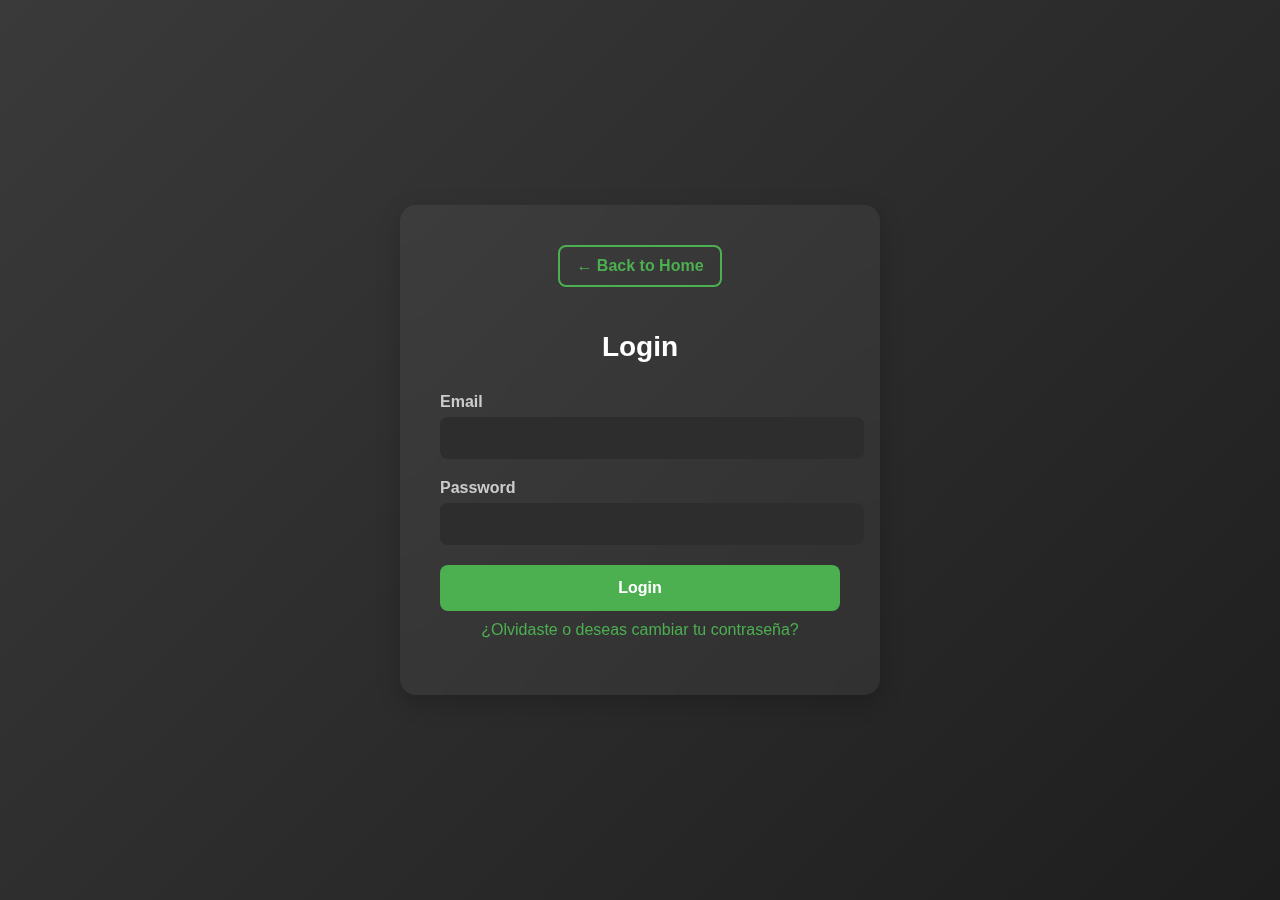
<file: source/logsign/login.html>
<!DOCTYPE html>
<html lang="en">
  <head>
    <meta charset="UTF-8" />
    <title>Login - ChatApp</title>
    <link rel="stylesheet" href="style.css" />
  </head>
  <body class="signup">
    <div class="signupContainer">
      <a href="../index.html" class="back-button">← Back to Home</a>

      <h2>Login</h2>
      <form id="loginForm">
        <label for="email">Email</label>
        <input type="email" id="email" name="email" required />

        <label for="password">Password</label>
        <input type="password" id="password" name="password" required />

        <button type="submit">Login</button>
      </form>
      <p
        id="loginError"
        style="color: red; display: none; margin-top: 10px"
      ></p>
      <p style="margin-top: 10px">
        <a href="recovery.html" style="color: #4caf50; text-decoration: none"
          >¿Olvidaste o deseas cambiar tu contraseña?</a
        >
      </p>
    </div>

    <script>
      const BACKEND_URL = "https://chat-app-backend-u5na.onrender.com";
      const form = document.getElementById("loginForm");
      const errorMsg = document.getElementById("loginError");

      form.addEventListener("submit", async function (e) {
        e.preventDefault();

        const data = {
          email: document.getElementById("email").value,
          password: document.getElementById("password").value,
        };

        const response = await fetch(`${BACKEND_URL}/login`, {
          method: "POST",
          headers: { "Content-Type": "application/json" },
          body: JSON.stringify(data),
        });

        const result = await response.json();
        if (response.ok) {
          localStorage.setItem("user_name", result.name);
          localStorage.setItem("user_email", result.email);
          window.location.href = "/dashboard.html";
        } else {
          errorMsg.textContent = result.error || "Error desconocido";
          errorMsg.style.display = "block";
        }
      });
    </script>
  </body>
</html>
</file>
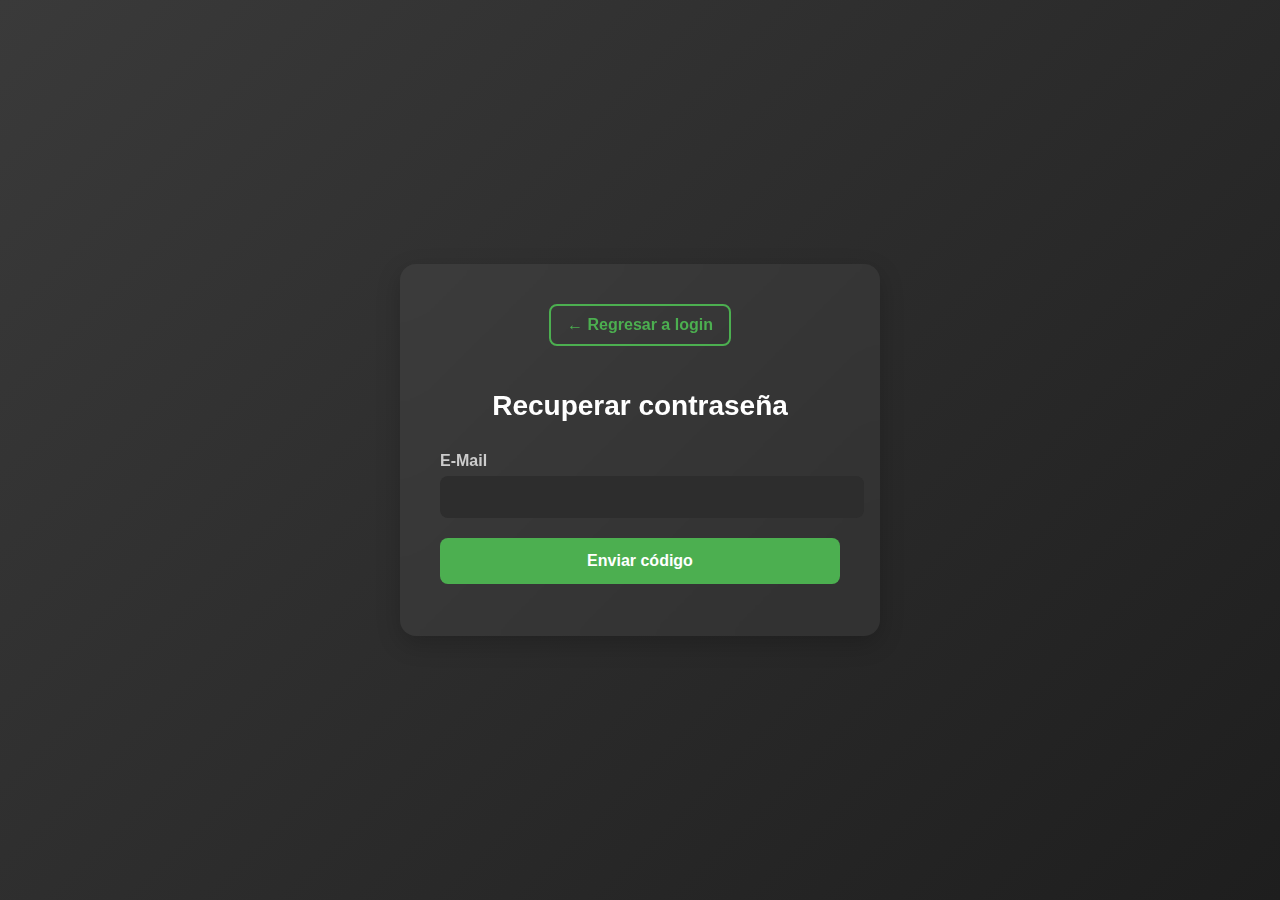
<file: source/logsign/recovery.html>
<!DOCTYPE html>
<html lang="es">
  <head>
    <meta charset="UTF-8" />
    <title>Recuperar contraseña - ChatApp</title>
    <link rel="stylesheet" href="style.css" />
    <style>
      .hidden {
        display: none;
      }
      .msg {
        margin: 12px 0;
      }
    </style>
  </head>
  <body class="signup">
    <div class="signupContainer">
      <a href="login.html" class="back-button">← Regresar a login</a>
      <h2>Recuperar contraseña</h2>

      <!-- Paso 1: solicitar correo -->
      <form id="requestForm">
        <label for="email">E-Mail</label>
        <input type="email" id="email" required />
        <button type="submit" id="btnSendCode">Enviar código</button><span id="spinner1" style="display:none;"> Enviando...</span>
      </form>

      <div id="requestMsg" class="msg"></div>

      <!-- Paso 2: ingresar código y nueva contraseña -->
      <form id="resetForm" class="hidden">
        <label for="code">Código de recuperación</label>
        <input type="text" id="code" maxlength="6" required />

        <label for="newPassword">Nueva contraseña</label>
        <input type="password" id="newPassword" required />

        <button type="submit" id="btnChangePass">Cambiar contraseña</button><span id="spinner2" style="display:none;"> Verificando...</span>
      </form>

      <div id="resetMsg" class="msg"></div>
    </div>

    <script>
const requestForm = document.getElementById("requestForm");
const resetForm = document.getElementById("resetForm");
const requestMsg = document.getElementById("requestMsg");
const resetMsg = document.getElementById("resetMsg");
const btnSendCode = document.getElementById("btnSendCode");
const btnChangePass = document.getElementById("btnChangePass");
const spinner1 = document.getElementById("spinner1");
const spinner2 = document.getElementById("spinner2");
let emailActual = "";

requestForm.onsubmit = async (e) => {
  e.preventDefault();
  requestMsg.textContent = "";
  btnSendCode.disabled = true;
  spinner1.style.display = "inline";
  const email = document.getElementById("email").value.trim().toLowerCase();
  try {
    const res = await fetch("/request-reset-code", {
      method: "POST",
      headers: { "Content-Type": "application/json" },
      body: JSON.stringify({ email }),
    });

    let data = {};
    try { data = await res.json(); } catch { /* ignore */ }

    if (res.status === 404) {
      requestMsg.style.color = "red";
      requestMsg.textContent = "El correo no está registrado.";
    } else if (res.status === 405) {
      requestMsg.style.color = "red";
      requestMsg.textContent = "Error de servidor: método no permitido (405). Revisa tu backend.";
    } else if (!res.ok) {
      requestMsg.style.color = "red";
      requestMsg.textContent = data.error || "Error desconocido";
    } else {
      requestMsg.style.color = "green";
      requestMsg.textContent = data.message || "Código enviado al correo.";
      requestForm.classList.add("hidden");
      resetForm.classList.remove("hidden");
      resetForm.reset();
      emailActual = email;
      resetMsg.textContent = "";
    }
  } catch (err) {
    requestMsg.style.color = "red";
    requestMsg.textContent = "No se pudo conectar al servidor.";
  }
  btnSendCode.disabled = false;
  spinner1.style.display = "none";
};

resetForm.onsubmit = async (e) => {
  e.preventDefault();
  resetMsg.textContent = "";
  btnChangePass.disabled = true;
  spinner2.style.display = "inline";
  const code = document.getElementById("code").value.trim();
  const new_password = document.getElementById("newPassword").value;
  try {
    const res = await fetch("/verify-reset-code", {
      method: "POST",
      headers: { "Content-Type": "application/json" },
      body: JSON.stringify({ email: emailActual, code, new_password }),
    });
    const data = await res.json();
    if (res.ok) {
      resetMsg.style.color = "green";
      resetMsg.textContent = data.message || "Contraseña cambiada correctamente.";
      resetForm.reset();
    } else {
      resetMsg.style.color = "red";
      resetMsg.textContent = data.error || "Código incorrecto o error inesperado.";
    }
  } catch (err) {
    resetMsg.style.color = "red";
    resetMsg.textContent = "No se pudo conectar al servidor.";
  }
  btnChangePass.disabled = false;
  spinner2.style.display = "none";
};
    </script>
  </body>
</html>
</file>
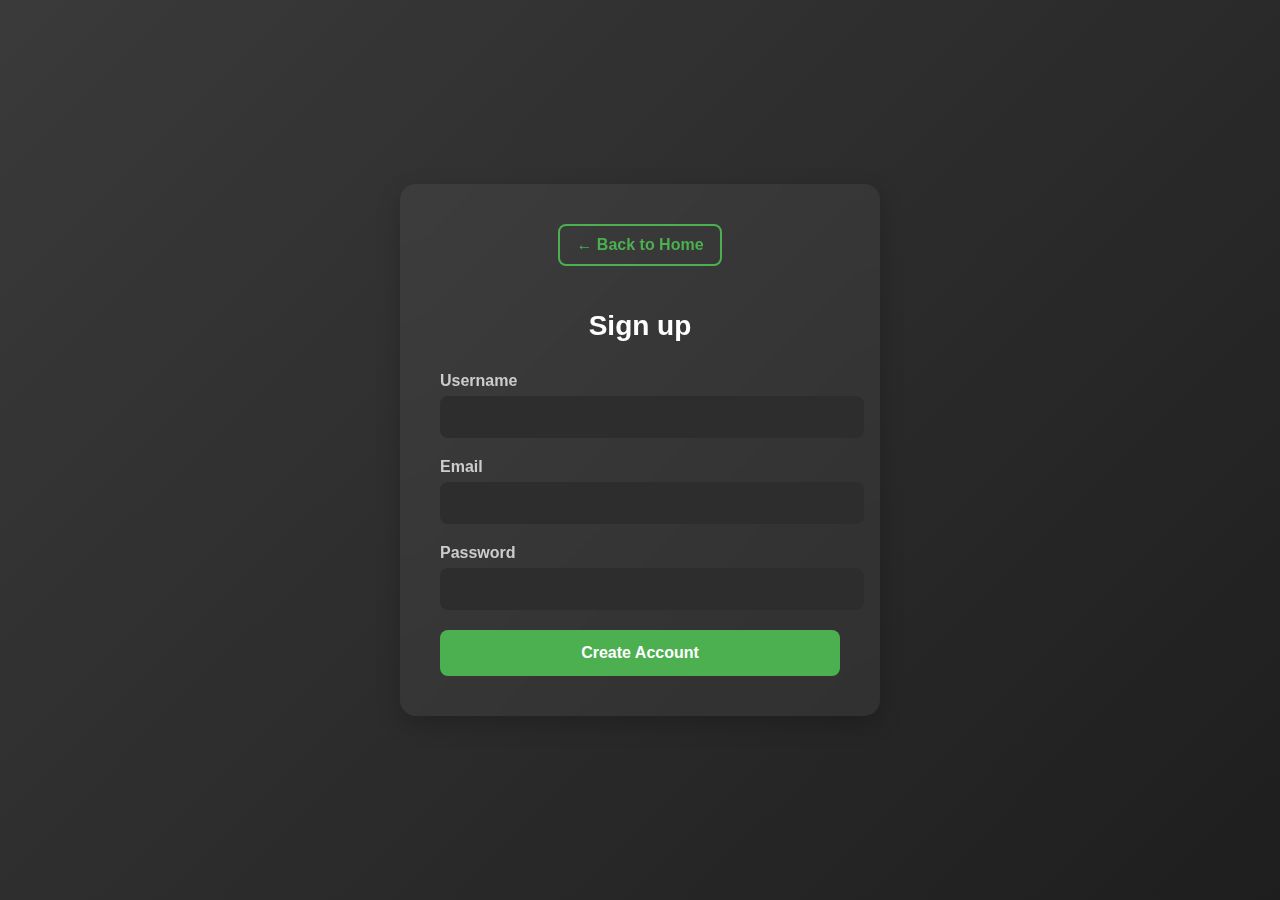
<file: source/logsign/signup.html>
<!DOCTYPE html>
<html lang="en">
  <head>
    <meta charset="UTF-8" />
    <title>Sign Up - ChatApp</title>
    <link rel="stylesheet" href="style.css" />
  </head>
  <body class="signup">
    <div class="signupContainer">
      <!-- Botón de regreso -->
      <a href="../index.html" class="back-button">← Back to Home</a>

      <h2>Sign up</h2>
      <form>
        <label for="name">Username</label>
        <input type="text" id="name" name="name" required />

        <label for="email">Email</label>
        <input type="email" id="email" name="email" required />

        <label for="password">Password</label>
        <input type="password" id="password" name="password" required />

        <button type="submit">Create Account</button>
      </form>
    </div>

    <script>
      // Verificar que window.crypto.subtle está disponible antes de intentar generar claves
      if (!window.crypto || !window.crypto.subtle) {
        alert(
          "Tu navegador no soporta la generación de claves criptográficas necesarias. " +
            "Por favor, usa un navegador moderno (Chrome, Firefox, Edge) y asegúrate de acceder vía http(s)."
        );
        throw new Error("Web Crypto API no disponible");
      }
      const BACKEND_URL = "https://chat-app-backend-u5na.onrender.com"; // Cambia aquí si tu backend cambia de URL
      const form = document.querySelector("form");
      form.addEventListener("submit", async function (e) {
        e.preventDefault();

        try {
          // Siempre genera un nuevo par de claves
          const { publicKeyPEM, exportedPrivateKey } =
            await generateNewKeyPair();

          const data = {
            name: document.getElementById("name").value.trim(),
            email: document.getElementById("email").value.trim(),
            password: document.getElementById("password").value,
            public_key: publicKeyPEM,
          };

          const response = await fetch(`${BACKEND_URL}/signup`, {
            method: "POST",
            headers: { "Content-Type": "application/json" },
            body: JSON.stringify(data),
          });

          const result = await response.json();
          if (response.ok) {
            // Guarda solo si registro exitoso
            localStorage.setItem(
              "privateKeyJwk",
              JSON.stringify(exportedPrivateKey)
            );
            localStorage.setItem("publicKeyPEM", publicKeyPEM);
            showAlert("Cuenta creada con éxito. Ahora puedes iniciar sesión.");
            document
              .getElementById("customAlert")
              .querySelector("button").onclick = function () {
              closeAlert();
              window.location.href = "../index.html";
            };
          } else {
            // Si falla, elimina cualquier clave generada de este intento
            localStorage.removeItem("privateKeyJwk");
            localStorage.removeItem("publicKeyPEM");
            showAlert(result.error || "Ocurrió un error desconocido");
          }
        } catch (err) {
          localStorage.removeItem("privateKeyJwk");
          localStorage.removeItem("publicKeyPEM");
          showAlert(
            "Error al generar tu clave de seguridad: " + (err?.message || err)
          );
        }
      });

      // Convierte ArrayBuffer a PEM
      function spkiToPEM(spkiBuffer) {
        const base64 = btoa(String.fromCharCode(...new Uint8Array(spkiBuffer)));
        const pem = [
          "-----BEGIN PUBLIC KEY-----",
          ...base64.match(/.{1,64}/g),
          "-----END PUBLIC KEY-----",
        ].join("\n");
        return pem;
      }

      // Siempre genera nuevo par de claves (no reutiliza)
      async function generateNewKeyPair() {
        const { publicKey, privateKey } =
          await window.crypto.subtle.generateKey(
            {
              name: "RSA-OAEP",
              modulusLength: 2048,
              publicExponent: new Uint8Array([1, 0, 1]),
              hash: "SHA-256",
            },
            true,
            ["encrypt", "decrypt"]
          );
        const exportedPrivateKey = await window.crypto.subtle.exportKey(
          "jwk",
          privateKey
        );
        const exportedPublicKey = await window.crypto.subtle.exportKey(
          "spki",
          publicKey
        );
        const publicKeyPEM = spkiToPEM(exportedPublicKey);
        return { publicKeyPEM, exportedPrivateKey };
      }

      function showAlert(message) {
        document.getElementById("alertText").textContent = message;
        document.getElementById("customAlert").style.display = "flex";
      }

      function closeAlert() {
        document.getElementById("customAlert").style.display = "none";
      }
    </script>

    <div id="customAlert" class="modal" style="display: none">
      <div class="modal-content">
        <p id="alertText">Texto del mensaje</p>
        <button onclick="closeAlert()">Aceptar</button>
      </div>
    </div>
  </body>
</html>
</file>
<file: style.css>
/* Landing page específica */
body.landing {
  margin: 0;
  padding: 0;
  font-family: 'Segoe UI', sans-serif;
  background: linear-gradient(135deg, #3a3a3a, #1e1e1e);
  color: #f0f0f0;
  min-height: 100vh;
  display: flex;
  flex-direction: column;
}

.hero {
  flex: 1;
  display: flex;
  align-items: center;
  justify-content: center;
  padding: 100px 20px;
  text-align: center;
}

.hero-content h1 {
  font-size: 3em;
  margin-bottom: 20px;
  color: #ffffff;
}

.hero-content p {
  font-size: 1.3em;
  margin-bottom: 30px;
  color: #dddddd;
}

.cta-button {
  display: inline-block;
  margin: 0 10px;
  padding: 12px 24px;
  background-color: #4caf50;
  color: white;
  font-weight: bold;
  border-radius: 8px;
  text-decoration: none;
  transition: background-color 0.3s;
}

.cta-button:hover {
  background-color: #43a047;
}
/* Navbar para la landing */
.landing_navbar {
  position: fixed;
  top: 0;
  left: 0;
  width: 100%;
  padding: 12px 0;
  background: rgba(255, 255, 255, 0.1);
  backdrop-filter: blur(12px);
  display: flex;
  justify-content: space-between;
  align-items: center;
  z-index: 1000;
  box-shadow: 0 4px 16px rgba(0, 0, 0, 0.3);
}

.landing_navbar .logo {
  font-size: 1.6em;
  font-weight: bold;
  color: #f0f0f0;
  margin-left: 2vw;
  text-decoration: none;
}

.landing_navbar ul {
  display: flex;
  gap: 2.5vw;
  margin-right: 2vw;
  list-style: none;
}

.landing_navbar a {
  position: relative;
  color: #f0f0f0;
  text-decoration: none;
  font-weight: 500;
  padding: 8px 12px;
  transition: color 0.2s ease;
}

.landing_navbar a::after {
  content: "";
  position: absolute;
  left: 50%;
  bottom: 0;
  width: 0%;
  height: 2px;
  background: #4caf50;
  transition: width 0.3s ease, left 0.3s ease;
}

.landing_navbar a:hover {
  color: #ffffff;
}

.landing_navbar a:hover::after {
  left: 25%;
  width: 50%;
}
</file>
<file: source/style.css>
/* General */
body {
  margin: 0;
  font-family: 'Segoe UI', Tahoma, Geneva, Verdana, sans-serif;
  background: linear-gradient(135deg, #3a3a3a, #1e1e1e);
  color: #f0f0f0;
  scroll-behavior: smooth;

}

h2 {
  margin-top: 0;
  color: #4caf50;
}

/* Sidebar */
.sidebar {
  width: 260px;
  background-color: #1f1f1f;
  padding: 20px;
  height: 100vh;
  position: fixed;
  box-shadow: 2px 0 8px rgba(0, 0, 0, 0.4);
  display: flex;
  flex-direction: column;
}

.sidebar h2 {
  color: #4caf50;
  margin-bottom: 25px;
}

.menu-button {
  width: 100%;
  margin-bottom: 12px;
  padding: 12px;
  background-color: #2e2e2e;
  color: #ffffff;
  border: none;
  border-radius: 6px;
  font-weight: bold;
  text-align: left;
  cursor: pointer;
  transition: background-color 0.2s ease;
}

.menu-button:hover {
  background-color: #4caf50;
  color: #fff;
}

.menu-button.logout {
  margin-top: auto;
  margin-bottom: 50px;
  background-color: #2e2e2e;
  color: #ffffff;
  padding: 8px;
  border-radius: 6px;
  font-weight: bold;
  text-align: left;
  width: 100%;
  text-decoration: none;
}

.menu-button.logout:hover {
  background-color: #4caf50;
  color: #fff;
}

/* Main content */
.dashboard-container {
  display: flex;
}

.main-content {
  margin-left: 300px;
  padding: 30px;
  flex-grow: 1;
  min-height: 90vh;
}

.section {
  display: none;
  background-color: rgba(255, 255, 255, 0.05);
  padding: 25px;
  border-radius: 12px;
  box-shadow: 0 4px 15px rgba(0,0,0,0.3);
}

/* Chat */
.chat-header {
  margin-bottom: 15px;
  color: #ffffff;
}

.chat-box {
  height: 545px;
  background-color: #1e1e1e;
  border-radius: 10px;
  padding: 12px;
  overflow-y: auto;
  box-shadow: inset 0 0 5px rgba(0,0,0,0.2);
}

.chat-box div {
  margin-bottom: 8px;
  background-color: #2e2e2e;
  padding: 10px;
  border-radius: 6px;
  max-width: 75%;
}

.chat-input {
  margin-top: 12px;
  display: flex;
}

#inputMessage {
  flex-grow: 1;
  padding: 10px;
  font-size: 15px;
  border-radius: 6px;
  border: none;
  background-color: #2c2c2c;
  color: white;
}

.send-button {
  margin-left: 10px;
  padding: 10px 20px;
  background-color: #4caf50;
  color: white;
  border: none;
  border-radius: 6px;
  font-weight: bold;
  cursor: pointer;
}

.send-button:hover {
  background-color: #45a049;
}

/* Contact list */
ul#contactList {
  list-style: none;
  padding: 0;
}

ul#contactList li {
  background-color: #2d2d2d;
  padding: 12px;
  margin-bottom: 10px;
  border-radius: 8px;
  display: flex;
  justify-content: space-between;
  align-items: center;
  box-shadow: 0 2px 8px rgba(0,0,0,0.2);
}

.contact-actions {
  display: flex;
  gap: 8px;
}

.contact-actions button {
  padding: 8px 12px;
  border: none;
  border-radius: 6px;
  cursor: pointer;
  font-weight: bold;
  transition: background-color 0.2s ease;
}

button.chat {
  background-color: #1e88e5;
  color: white;
}

button.chat:hover {
  background-color: #1976d2;
}

button.remove {
  background-color: #e53935;
  color: white;
}

button.remove:hover {
  background-color: #c62828;
}

/* Request/Message styles */
.message {
  margin-top: 10px;
}

ul#receivedList,
ul#sentList {
  list-style: none;
  padding: 0;
}

ul#receivedList li,
ul#sentList li {
  background-color: #2d2d2d;
  padding: 10px;
  margin-bottom: 10px;
  border-radius: 8px;
  display: flex;
  justify-content: space-between;
  align-items: center;
}

ul li button {
  margin-left: 10px;
  border: none;
  padding: 8px 12px;
  border-radius: 6px;
  font-weight: bold;
  cursor: pointer;
}

ul li button.accept {
  background-color: #4caf50;
  color: white;
}

ul li button.reject {
  background-color: #d32f2f;
  color: white;
}

ul li button:hover {
  opacity: 0.9;
}

/* Fade out */
li.fade-out {
  animation: fadeOut 0.4s forwards ease-out;
}

@keyframes fadeOut {
  to {
    opacity: 0;
    height: 0;
    margin: 0;
    padding: 0;
    transform: scale(0.95);
  }
}

/* Estilo para formulario de agregar contacto */
#requestForm {
  display: flex;
  gap: 12px;
  margin-top: 20px;
}

#requestForm input[type="email"] {
  padding: 12px;
  border: none;
  border-radius: 8px;
  background-color: #2c2c2c;
  color: #fff;
  font-size: 15px;
  width: 280px;
  box-shadow: 0 2px 6px rgba(0,0,0,0.2);
}

#requestForm input[type="email"]::placeholder {
  color: #aaa;
}

#requestForm button {
  padding: 12px 20px;
  background-color: #4caf50;
  color: white;
  font-weight: bold;
  border: none;
  border-radius: 8px;
  cursor: pointer;
  transition: background-color 0.3s ease;
}

#requestForm button:hover {
  background-color: #43a047;
}

#messages {
  display: flex;
  flex-direction: column;
}
.chat-message {
  background-color: #2e2e2e;
  color: white;
  padding: 10px 15px;
  border-radius: 10px;
  margin: 5px;
  max-width: 60%;
  display: inline-block;
}

.contact-box {
  padding: 10px;
  border-radius: 10px;
  background-color: #2c2c2c;
  cursor: pointer;
  transition: background-color 0.2s ease;
}

.contact-box:hover {
  background-color: #3a3a3a;
}


.modal {
  display: none;
  position: fixed;
  z-index: 999;
  left: 0; top: 0;
  width: 100%; height: 100%;
  background-color: rgba(0, 0, 0, 0.6);
  justify-content: center;
  align-items: center;
}

.modal-content {
  background-color: #2d2d2d;
  padding: 20px 30px;
  border-radius: 12px;
  text-align: center;
  color: white;
  box-shadow: 0 4px 12px rgba(0,0,0,0.4);
}

.modal-actions button {
  padding: 10px 18px;
  margin: 10px;
  border: none;
  border-radius: 8px;
  font-weight: bold;
  cursor: pointer;
}

#confirmYes {
  background-color: #e53935;
  color: white;
}

#confirmNo {
  background-color: #4caf50;
  color: white;
}



.modal {
  position: fixed;
  z-index: 1000;
  left: 0;
  top: 0;
  width: 100%;
  height: 100%;
  background-color: rgba(0, 0, 0, 0.4);
  display: none; /* Por defecto oculto */
  justify-content: center;
  align-items: center;
}

.modal-content {
  background-color: white;
  padding: 25px 30px;
  border-radius: 10px;
  text-align: center;
  max-width: 90%;
  width: 350px;
  box-shadow: 0 4px 12px rgba(0,0,0,0.2);
  animation: fadeIn 0.2s ease-out;
}

.modal-content p {
  margin-bottom: 20px;
  font-size: 16px;
  color: #333;
}

.modal-actions {
  display: flex;
  justify-content: center;
  gap: 20px;
}

.modal-actions button {
  padding: 8px 16px;
  border: none;
  border-radius: 6px;
  cursor: pointer;
  font-weight: bold;
  font-size: 14px;
}

#confirmYes {
  background-color: #f44336;
  color: white;
}

#confirmNo {
  background-color: #e0e0e0;
  color: #333;
}

#successModal button {
  background-color: #4caf50;
  color: white;
  padding: 8px 20px;
  border-radius: 6px;
  font-size: 14px;
  border: none;
  cursor: pointer;
}

@keyframes fadeIn {
  from { opacity: 0; transform: scale(0.95); }
  to { opacity: 1; transform: scale(1); }
}

button.delete-chat {
  background-color: #ff9800;
}

button.delete-chat:hover {
  background-color: #f57c00;
}

/* Estilos para la sección de perfil */
.profile-section {
  text-align: center;
  background-color: #2e2e2e;
  padding: 30px;
  border-radius: 15px;
  box-shadow: 0 0 20px rgba(0, 0, 0, 0.3);
  max-width: 800px;
  margin: 40px auto;
}

.profile-section h2 {
  font-size: 28px;
  color: #4caf50;
  margin-bottom: 20px;
}

.profile-section p {
  font-size: 18px;
  color: white;
  margin-bottom: 10px;
}

.profile-section strong {
  color: white;
  font-weight: bold;
}

.edit-button {
  background-color: #2196f3;
  color: white;
  padding: 10px 20px;
  margin: 15px 0;
  border: none;
  border-radius: 8px;
  font-size: 16px;
  cursor: pointer;
}

.edit-button:hover {
  background-color: #1976d2;
}

/* Formulario de edición */
#editProfileForm {
  display: none;
  margin-top: 20px;
  display: flex;
  flex-wrap: wrap;
  justify-content: center;
  gap: 15px;
}

#editProfileForm input {
  padding: 10px;
  background-color: #222;
  color: white;
  border: none;
  border-radius: 8px;
  font-size: 15px;
  width: 280px;
}

#editProfileForm button {
  background-color: #4caf50;
  color: white;
  padding: 10px 25px;
  border: none;
  border-radius: 8px;
  font-size: 16px;
  cursor: pointer;
}

#editProfileForm button:hover {
  background-color: #3e8e41;
}


/* Modal general */
.modal {
  position: fixed;
  z-index: 9999;
  left: 0;
  top: 0;
  width: 100%;
  height: 100%;
  display: none;
  justify-content: center;
  align-items: center;
  background-color: rgba(0, 0, 0, 0.5);
}

/* Contenido del modal */
.modal-content {
  background-color: white;
  padding: 20px 30px;
  border-radius: 12px;
  text-align: center;
  max-width: 400px;
  box-shadow: 0 5px 15px rgba(0, 0, 0, 0.2);
}

/* Texto dentro del modal */
#alertText {
  font-size: 16px;
  margin-bottom: 20px;
  color: #333;
}

/* Botón de aceptar */
#customAlert button {
  background-color: #4caf50;
  color: white;
  padding: 10px 18px;
  border: none;
  border-radius: 8px;
  font-size: 14px;
  cursor: pointer;
}

#customAlert button:hover {
  background-color: #45a049;
}

.request-box {
  background-color: #2b2b2b;
  padding: 12px 16px;
  margin: 10px 0;
  border-radius: 10px;
  display: flex;
  justify-content: space-between;
  align-items: center;
  color: white;
  box-shadow: 0 2px 4px rgba(0,0,0,0.2);
}

.request-email {
  font-size: 1rem;
  font-weight: 500;
  flex-grow: 1;
}

.request-buttons {
  display: flex;
  gap: 10px;
}

.request-buttons button {
  background-color: #fff;
  color: #000;
  font-weight: bold;
  border: none;
  padding: 6px 12px;
  border-radius: 6px;
  cursor: pointer;
  transition: background-color 0.2s;
}

.request-buttons button:hover {
  background-color: #ddd;
}


.notification-badge {
  color: red;
  font-size: 18px;
  font-weight: bold;
  margin-left: 10px;
  vertical-align: middle;
  animation: pulse 1.2s infinite;
}

/* Estilo para botones de aceptar/rechazar solicitudes */
#receivedList button,
#sentList button {
  margin-left: 8px;
  padding: 5px 10px;
  border: none;
  border-radius: 4px;
  font-size: 14px;
  cursor: pointer;
}

/* Botón de aceptar */
#receivedList button:nth-child(2) {
  background-color: #4caf50;
  color: white;
}

/* Botón de rechazar */
#receivedList button:nth-child(3) {
  background-color: #f44336;
  color: white;
}

/* Botón de cancelar */
#sentList button {
  background-color: #ff9800;
  color: white;
}
@keyframes pulse {
  0% { transform: scale(1); opacity: 1; }
  50% { transform: scale(1.3); opacity: 0.7; }
  100% { transform: scale(1); opacity: 1; }
}

@keyframes blink {
  0%   { opacity: 1; }
  50%  { opacity: 0; }
  100% { opacity: 1; }
}

.notification-badge.blink {
  animation: blink 1s infinite;
}

.request-list {
  list-style: none;
  padding: 0;
  margin-top: 20px;
}

.request-list li {
  background-color: #2c2c2c;
  padding: 12px 20px;
  margin-bottom: 12px;
  border-radius: 10px;
  display: flex;
  justify-content: space-between;
  align-items: center;
  box-shadow: 0 3px 8px rgba(0, 0, 0, 0.3);
  transition: background-color 0.3s ease;
}

.request-list li:hover {
  background-color: #3a3a3a;
}

.request-email {
  font-size: 16px;
  color: white;
  flex-grow: 1;
  font-weight: 500;
}

.request-actions {
  display: flex;
  gap: 10px;
}

.request-actions button {
  padding: 8px 14px;
  font-weight: bold;
  border: none;
  border-radius: 6px;
  cursor: pointer;
  transition: background-color 0.2s ease;
  font-size: 14px;
}

.request-actions button.accept {
  background-color: #4caf50;
  color: white;
}

.request-actions button.reject {
  background-color: #f44336;
  color: white;
}

.request-actions button.cancel {
  background-color: #ff9800;
  color: white;
}

.request-actions button:hover {
  opacity: 0.9;
}
button.delete-chat {
  background-color: #ff9800;
}

button.delete-chat:hover {
  background-color: #f57c00;
}
/* --- Grupos: Vista de grupos y chat de grupo --- */
.group-section {
  background: rgba(255,255,255,0.06);
  border-radius: 12px;
  padding: 28px;
  margin-bottom: 32px;
  box-shadow: 0 2px 10px rgba(0,0,0,0.25);
  max-width: 700px;
  margin-left: auto;
  margin-right: auto;
}

.group-section h2 {
  color: #4caf50;
  margin-bottom: 16px;
  font-size: 26px;
}

#groupForm {
  display: flex;
  gap: 12px;
  margin-bottom: 24px;
  align-items: center;
  flex-wrap: wrap;
}
#groupForm input[type="text"] {
  padding: 10px 15px;
  border-radius: 8px;
  border: none;
  background: #232323;
  color: #fff;
  font-size: 15px;
  box-shadow: 0 2px 6px rgba(0,0,0,0.13);
}
#groupForm button {
  background: #4caf50;
  color: #fff;
  border: none;
  padding: 12px 20px;
  border-radius: 8px;
  font-weight: bold;
  cursor: pointer;
  font-size: 16px;
  transition: background 0.2s;
}
#groupForm button:hover {
  background: #388e3c;
}

.group-list {
  list-style: none;
  padding: 0;
  margin: 0 0 20px 0;
}
.group-list li {
  background: #252525;
  border-radius: 9px;
  margin-bottom: 13px;
  padding: 18px 20px;
  display: flex;
  align-items: center;
  justify-content: space-between;
  box-shadow: 0 1px 5px rgba(0,0,0,0.15);
  transition: background 0.22s;
}
.group-list li:hover {
  background: #353535;
}

.group-title {
  font-size: 18px;
  color: #a5ffa6;
  font-weight: 600;
}
.group-members {
  font-size: 15px;
  color: #a9a9a9;
  margin-left: 15px;
  flex-grow: 1;
}

.group-actions {
  display: flex;
  gap: 10px;
}

.group-actions button {
  padding: 7px 18px;
  border: none;
  border-radius: 6px;
  font-weight: bold;
  font-size: 14px;
  cursor: pointer;
  background: #2196f3;
  color: #fff;
  transition: background 0.2s;
}
.group-actions button:hover {
  background: #1769aa;
}

/* Estilo para el chat de grupo */
/* === Estilos para la sección de grupos === */
.group-section {
  background: #252627;
  border-radius: 24px;
  box-shadow: 0 8px 32px #000a;
  padding: 2.5rem 2.5rem 2rem 2.5rem;
  margin-bottom: 2.5rem;
  color: #f2f2f2;
  max-width: 90vw;
}

.group-title {
  display: flex;
  align-items: center;
  font-size: 2.6rem;
  font-weight: bold;
  color: #44b057;
  margin-bottom: 1.6rem;
  gap: 0.7rem;
}

#createGroupForm {
  display: flex;
  gap: 1.2rem;
  align-items: center;
  margin-bottom: 2.5rem;
  flex-wrap: wrap;
}

#createGroupForm input[type="text"] {
  background: #1a1b1c;
  color: #fff;
  border: 2px solid #333;
  border-radius: 10px;
  font-size: 1.25rem;
  padding: 0.7rem 1.2rem;
  outline: none;
  min-width: 220px;
  transition: border 0.2s;
}
#createGroupForm input[type="text"]:focus {
  border-color: #44b057;
}

#createGroupForm select {
  background: #18191a;
  color: #d8ffd8;
  border: 2px solid #333;
  border-radius: 10px;
  font-size: 1.1rem;
  padding: 0.7rem 1rem;
  min-width: 220px;
  max-width: 320px;
  max-height: 120px;
  outline: none;
  transition: border 0.2s;
}
#createGroupForm select:focus {
  border-color: #44b057;
}
#createGroupForm select option {
  background: #232425;
  color: #b0e6b0;
}

#createGroupForm button[type="submit"] {
  background: #44b057;
  color: #fff;
  font-weight: bold;
  border: none;
  border-radius: 12px;
  padding: 0.7rem 2.1rem;
  font-size: 1.25rem;
  cursor: pointer;
  transition: background 0.15s, box-shadow 0.2s;
  box-shadow: 0 3px 16px #44b05744;
}
#createGroupForm button[type="submit"]:hover {
  background: #2e9141;
  box-shadow: 0 3px 24px #44b05788;
}

.group-list {
  background: #18191a;
  padding: 1.3rem 1.3rem 0.8rem 1.3rem;
  border-radius: 15px;
  font-size: 1.25rem;
  color: #e7ffe7;
  margin-top: 1.5rem;
  min-height: 68px;
  margin-bottom: 0.7rem;
  list-style: disc inside;
}

.group-list li {
  margin-bottom: 1.1rem;
  padding-bottom: 0.5rem;
  border-bottom: 1px solid #3334;
  display: flex;
  align-items: center;
  justify-content: space-between;
  gap: 1.1rem;
}

.group-list button {
  background: #282828;
  color: #44b057;
  border: 1.5px solid #44b05788;
  border-radius: 8px;
  padding: 0.4rem 1.1rem;
  font-size: 1.1rem;
  margin-left: 1rem;
  cursor: pointer;
  transition: background 0.18s, color 0.15s;
}
.group-list button:hover {
  background: #44b057;
  color: #fff;
}

/* Responsive - móvil */
@media (max-width: 650px) {
  .group-section {
    padding: 1rem;
  }
  #createGroupForm {
    flex-direction: column;
    gap: 0.8rem;
    align-items: stretch;
  }
  .group-list {
    padding: 0.8rem 0.5rem;
    font-size: 1rem;
  }
}
/* Modal para agregar miembros a grupo */
#addMembersModal {
  display: none;
  position: fixed;
  z-index: 10000;
  left: 0; top: 0;
  width: 100vw; height: 100vh;
  justify-content: center;
  align-items: center;
  background-color: rgba(15, 30, 15, 0.7);
}

#addMembersModal .modal-content {
  background: #222;
  color: #f0fff0;
  border-radius: 14px;
  box-shadow: 0 6px 24px #000b;
  padding: 34px 42px 22px 42px;
  min-width: 320px;
  max-width: 98vw;
  text-align: center;
  animation: fadeIn 0.18s;
}

#addMembersModal h3 {
  margin-top: 0;
  color: #44b057;
  font-size: 1.4em;
  margin-bottom: 18px;
}

#addMembersModal label {
  display: block;
  margin-bottom: 10px;
  color: #d8ffd8;
  font-size: 1.12em;
  font-weight: 500;
}

#addMembersModal select {
  background: #18191a;
  color: #b0e6b0;
  border: 2px solid #44b05788;
  border-radius: 10px;
  font-size: 1.08em;
  padding: 0.6rem 1.2rem;
  margin-bottom: 18px;
  width: 100%;
  max-width: 320px;
  outline: none;
}

#addMembersModal select:focus {
  border-color: #44b057;
}

#addMembersModal button {
  background: #44b057;
  color: #fff;
  border: none;
  border-radius: 9px;
  padding: 10px 28px;
  font-size: 1.09em;
  font-weight: bold;
  cursor: pointer;
  margin-top: 10px;
  margin-right: 6px;
  transition: background 0.13s, box-shadow 0.13s;
  box-shadow: 0 3px 12px #44b05744;
}

#addMembersModal button:hover {
  background: #2e9141;
}

#addMembersModal .close-btn {
  background: #e53935;
  color: #fff;
  margin-left: 6px;
}
</file>
<file: source/dashboard/style.css>
/* General */
body {
  margin: 0;
  font-family: 'Segoe UI', Tahoma, Geneva, Verdana, sans-serif;
  background: linear-gradient(135deg, #3a3a3a, #1e1e1e);
  color: #f0f0f0;
  scroll-behavior: smooth;

}

h2 {
  margin-top: 0;
  color: #4caf50;
}

/* Sidebar */
.sidebar {
  width: 260px;
  background-color: #1f1f1f;
  padding: 20px;
  height: 100vh;
  position: fixed;
  box-shadow: 2px 0 8px rgba(0, 0, 0, 0.4);
  display: flex;
  flex-direction: column;
}

.sidebar h2 {
  color: #4caf50;
  margin-bottom: 25px;
}

.menu-button {
  width: 100%;
  margin-bottom: 12px;
  padding: 12px;
  background-color: #2e2e2e;
  color: #ffffff;
  border: none;
  border-radius: 6px;
  font-weight: bold;
  text-align: left;
  cursor: pointer;
  transition: background-color 0.2s ease;
}

.menu-button:hover {
  background-color: #4caf50;
  color: #fff;
}

.menu-button.logout {
  margin-top: auto;
  margin-bottom: 50px;
  background-color: #2e2e2e;
  color: #ffffff;
  padding: 8px;
  border-radius: 6px;
  font-weight: bold;
  text-align: left;
  width: 100%;
  text-decoration: none;
}

.menu-button.logout:hover {
  background-color: #4caf50;
  color: #fff;
}

/* Main content */
.dashboard-container {
  display: flex;
}

.main-content {
  margin-left: 300px;
  padding: 30px;
  flex-grow: 1;
  min-height: 90vh;
}

.section {
  display: none;
  background-color: rgba(255, 255, 255, 0.05);
  padding: 25px;
  border-radius: 12px;
  box-shadow: 0 4px 15px rgba(0,0,0,0.3);
}

/* Chat */
.chat-header {
  margin-bottom: 15px;
  color: #ffffff;
}

.chat-box {
  height: 545px;
  background-color: #1e1e1e;
  border-radius: 10px;
  padding: 12px;
  overflow-y: auto;
  box-shadow: inset 0 0 5px rgba(0,0,0,0.2);
}

.chat-box div {
  margin-bottom: 8px;
  background-color: #2e2e2e;
  padding: 10px;
  border-radius: 6px;
  max-width: 75%;
}

.chat-input {
  margin-top: 12px;
  display: flex;
}

#inputMessage {
  flex-grow: 1;
  padding: 10px;
  font-size: 15px;
  border-radius: 6px;
  border: none;
  background-color: #2c2c2c;
  color: white;
}

.send-button {
  margin-left: 10px;
  padding: 10px 20px;
  background-color: #4caf50;
  color: white;
  border: none;
  border-radius: 6px;
  font-weight: bold;
  cursor: pointer;
}

.send-button:hover {
  background-color: #45a049;
}

/* Contact list */
ul#contactList {
  list-style: none;
  padding: 0;
}

ul#contactList li {
  background-color: #2d2d2d;
  padding: 12px;
  margin-bottom: 10px;
  border-radius: 8px;
  display: flex;
  justify-content: space-between;
  align-items: center;
  box-shadow: 0 2px 8px rgba(0,0,0,0.2);
}

.contact-actions {
  display: flex;
  gap: 8px;
}

.contact-actions button {
  padding: 8px 12px;
  border: none;
  border-radius: 6px;
  cursor: pointer;
  font-weight: bold;
  transition: background-color 0.2s ease;
}

button.chat {
  background-color: #1e88e5;
  color: white;
}

button.chat:hover {
  background-color: #1976d2;
}

button.remove {
  background-color: #e53935;
  color: white;
}

button.remove:hover {
  background-color: #c62828;
}

/* Request/Message styles */
.message {
  margin-top: 10px;
}

ul#receivedList,
ul#sentList {
  list-style: none;
  padding: 0;
}

ul#receivedList li,
ul#sentList li {
  background-color: #2d2d2d;
  padding: 10px;
  margin-bottom: 10px;
  border-radius: 8px;
  display: flex;
  justify-content: space-between;
  align-items: center;
}

ul li button {
  margin-left: 10px;
  border: none;
  padding: 8px 12px;
  border-radius: 6px;
  font-weight: bold;
  cursor: pointer;
}

ul li button.accept {
  background-color: #4caf50;
  color: white;
}

ul li button.reject {
  background-color: #d32f2f;
  color: white;
}

ul li button:hover {
  opacity: 0.9;
}

/* Fade out */
li.fade-out {
  animation: fadeOut 0.4s forwards ease-out;
}

@keyframes fadeOut {
  to {
    opacity: 0;
    height: 0;
    margin: 0;
    padding: 0;
    transform: scale(0.95);
  }
}

/* Estilo para formulario de agregar contacto */
#requestForm {
  display: flex;
  gap: 12px;
  margin-top: 20px;
}

#requestForm input[type="email"] {
  padding: 12px;
  border: none;
  border-radius: 8px;
  background-color: #2c2c2c;
  color: #fff;
  font-size: 15px;
  width: 280px;
  box-shadow: 0 2px 6px rgba(0,0,0,0.2);
}

#requestForm input[type="email"]::placeholder {
  color: #aaa;
}

#requestForm button {
  padding: 12px 20px;
  background-color: #4caf50;
  color: white;
  font-weight: bold;
  border: none;
  border-radius: 8px;
  cursor: pointer;
  transition: background-color 0.3s ease;
}

#requestForm button:hover {
  background-color: #43a047;
}

#messages {
  display: flex;
  flex-direction: column;
}
.chat-message {
  background-color: #2e2e2e;
  color: white;
  padding: 10px 15px;
  border-radius: 10px;
  margin: 5px;
  max-width: 60%;
  display: inline-block;
}

.contact-box {
  padding: 10px;
  border-radius: 10px;
  background-color: #2c2c2c;
  cursor: pointer;
  transition: background-color 0.2s ease;
}

.contact-box:hover {
  background-color: #3a3a3a;
}


.modal {
  display: none;
  position: fixed;
  z-index: 999;
  left: 0; top: 0;
  width: 100%; height: 100%;
  background-color: rgba(0, 0, 0, 0.6);
  justify-content: center;
  align-items: center;
}

.modal-content {
  background-color: #2d2d2d;
  padding: 20px 30px;
  border-radius: 12px;
  text-align: center;
  color: white;
  box-shadow: 0 4px 12px rgba(0,0,0,0.4);
}

.modal-actions button {
  padding: 10px 18px;
  margin: 10px;
  border: none;
  border-radius: 8px;
  font-weight: bold;
  cursor: pointer;
}

#confirmYes {
  background-color: #e53935;
  color: white;
}

#confirmNo {
  background-color: #4caf50;
  color: white;
}



.modal {
  position: fixed;
  z-index: 1000;
  left: 0;
  top: 0;
  width: 100%;
  height: 100%;
  background-color: rgba(0, 0, 0, 0.4);
  display: none; /* Por defecto oculto */
  justify-content: center;
  align-items: center;
}

.modal-content {
  background-color: white;
  padding: 25px 30px;
  border-radius: 10px;
  text-align: center;
  max-width: 90%;
  width: 350px;
  box-shadow: 0 4px 12px rgba(0,0,0,0.2);
  animation: fadeIn 0.2s ease-out;
}

.modal-content p {
  margin-bottom: 20px;
  font-size: 16px;
  color: #333;
}

.modal-actions {
  display: flex;
  justify-content: center;
  gap: 20px;
}

.modal-actions button {
  padding: 8px 16px;
  border: none;
  border-radius: 6px;
  cursor: pointer;
  font-weight: bold;
  font-size: 14px;
}

#confirmYes {
  background-color: #f44336;
  color: white;
}

#confirmNo {
  background-color: #e0e0e0;
  color: #333;
}

#successModal button {
  background-color: #4caf50;
  color: white;
  padding: 8px 20px;
  border-radius: 6px;
  font-size: 14px;
  border: none;
  cursor: pointer;
}

@keyframes fadeIn {
  from { opacity: 0; transform: scale(0.95); }
  to { opacity: 1; transform: scale(1); }
}

button.delete-chat {
  background-color: #ff9800;
}

button.delete-chat:hover {
  background-color: #f57c00;
}

/* Estilos para la sección de perfil */
.profile-section {
  text-align: center;
  background-color: #2e2e2e;
  padding: 30px;
  border-radius: 15px;
  box-shadow: 0 0 20px rgba(0, 0, 0, 0.3);
  max-width: 800px;
  margin: 40px auto;
}

.profile-section h2 {
  font-size: 28px;
  color: #4caf50;
  margin-bottom: 20px;
}

.profile-section p {
  font-size: 18px;
  color: white;
  margin-bottom: 10px;
}

.profile-section strong {
  color: white;
  font-weight: bold;
}

.edit-button {
  background-color: #2196f3;
  color: white;
  padding: 10px 20px;
  margin: 15px 0;
  border: none;
  border-radius: 8px;
  font-size: 16px;
  cursor: pointer;
}

.edit-button:hover {
  background-color: #1976d2;
}

/* Formulario de edición */
#editProfileForm {
  display: none;
  margin-top: 20px;
  display: flex;
  flex-wrap: wrap;
  justify-content: center;
  gap: 15px;
}

#editProfileForm input {
  padding: 10px;
  background-color: #222;
  color: white;
  border: none;
  border-radius: 8px;
  font-size: 15px;
  width: 280px;
}

#editProfileForm button {
  background-color: #4caf50;
  color: white;
  padding: 10px 25px;
  border: none;
  border-radius: 8px;
  font-size: 16px;
  cursor: pointer;
}

#editProfileForm button:hover {
  background-color: #3e8e41;
}


/* Modal general */
.modal {
  position: fixed;
  z-index: 9999;
  left: 0;
  top: 0;
  width: 100%;
  height: 100%;
  display: none;
  justify-content: center;
  align-items: center;
  background-color: rgba(0, 0, 0, 0.5);
}

/* Contenido del modal */
.modal-content {
  background-color: white;
  padding: 20px 30px;
  border-radius: 12px;
  text-align: center;
  max-width: 400px;
  box-shadow: 0 5px 15px rgba(0, 0, 0, 0.2);
}

/* Texto dentro del modal */
#alertText {
  font-size: 16px;
  margin-bottom: 20px;
  color: #333;
}

/* Botón de aceptar */
#customAlert button {
  background-color: #4caf50;
  color: white;
  padding: 10px 18px;
  border: none;
  border-radius: 8px;
  font-size: 14px;
  cursor: pointer;
}

#customAlert button:hover {
  background-color: #45a049;
}

.request-box {
  background-color: #2b2b2b;
  padding: 12px 16px;
  margin: 10px 0;
  border-radius: 10px;
  display: flex;
  justify-content: space-between;
  align-items: center;
  color: white;
  box-shadow: 0 2px 4px rgba(0,0,0,0.2);
}

.request-email {
  font-size: 1rem;
  font-weight: 500;
  flex-grow: 1;
}

.request-buttons {
  display: flex;
  gap: 10px;
}

.request-buttons button {
  background-color: #fff;
  color: #000;
  font-weight: bold;
  border: none;
  padding: 6px 12px;
  border-radius: 6px;
  cursor: pointer;
  transition: background-color 0.2s;
}

.request-buttons button:hover {
  background-color: #ddd;
}


.notification-badge {
  color: red;
  font-size: 18px;
  font-weight: bold;
  margin-left: 10px;
  vertical-align: middle;
  animation: pulse 1.2s infinite;
}

/* Estilo para botones de aceptar/rechazar solicitudes */
#receivedList button,
#sentList button {
  margin-left: 8px;
  padding: 5px 10px;
  border: none;
  border-radius: 4px;
  font-size: 14px;
  cursor: pointer;
}

/* Botón de aceptar */
#receivedList button:nth-child(2) {
  background-color: #4caf50;
  color: white;
}

/* Botón de rechazar */
#receivedList button:nth-child(3) {
  background-color: #f44336;
  color: white;
}

/* Botón de cancelar */
#sentList button {
  background-color: #ff9800;
  color: white;
}
@keyframes pulse {
  0% { transform: scale(1); opacity: 1; }
  50% { transform: scale(1.3); opacity: 0.7; }
  100% { transform: scale(1); opacity: 1; }
}

@keyframes blink {
  0%   { opacity: 1; }
  50%  { opacity: 0; }
  100% { opacity: 1; }
}

.notification-badge.blink {
  animation: blink 1s infinite;
}

.request-list {
  list-style: none;
  padding: 0;
  margin-top: 20px;
}

.request-list li {
  background-color: #2c2c2c;
  padding: 12px 20px;
  margin-bottom: 12px;
  border-radius: 10px;
  display: flex;
  justify-content: space-between;
  align-items: center;
  box-shadow: 0 3px 8px rgba(0, 0, 0, 0.3);
  transition: background-color 0.3s ease;
}

.request-list li:hover {
  background-color: #3a3a3a;
}

.request-email {
  font-size: 16px;
  color: white;
  flex-grow: 1;
  font-weight: 500;
}

.request-actions {
  display: flex;
  gap: 10px;
}

.request-actions button {
  padding: 8px 14px;
  font-weight: bold;
  border: none;
  border-radius: 6px;
  cursor: pointer;
  transition: background-color 0.2s ease;
  font-size: 14px;
}

.request-actions button.accept {
  background-color: #4caf50;
  color: white;
}

.request-actions button.reject {
  background-color: #f44336;
  color: white;
}

.request-actions button.cancel {
  background-color: #ff9800;
  color: white;
}

.request-actions button:hover {
  opacity: 0.9;
}
button.delete-chat {
  background-color: #ff9800;
}

button.delete-chat:hover {
  background-color: #f57c00;
}
/* --- Grupos: Vista de grupos y chat de grupo --- */
.group-section {
  background: rgba(255,255,255,0.06);
  border-radius: 12px;
  padding: 28px;
  margin-bottom: 32px;
  box-shadow: 0 2px 10px rgba(0,0,0,0.25);
  max-width: 700px;
  margin-left: auto;
  margin-right: auto;
}

.group-section h2 {
  color: #4caf50;
  margin-bottom: 16px;
  font-size: 26px;
}

#groupForm {
  display: flex;
  gap: 12px;
  margin-bottom: 24px;
  align-items: center;
  flex-wrap: wrap;
}
#groupForm input[type="text"] {
  padding: 10px 15px;
  border-radius: 8px;
  border: none;
  background: #232323;
  color: #fff;
  font-size: 15px;
  box-shadow: 0 2px 6px rgba(0,0,0,0.13);
}
#groupForm button {
  background: #4caf50;
  color: #fff;
  border: none;
  padding: 12px 20px;
  border-radius: 8px;
  font-weight: bold;
  cursor: pointer;
  font-size: 16px;
  transition: background 0.2s;
}
#groupForm button:hover {
  background: #388e3c;
}

.group-list {
  list-style: none;
  padding: 0;
  margin: 0 0 20px 0;
}
.group-list li {
  background: #252525;
  border-radius: 9px;
  margin-bottom: 13px;
  padding: 18px 20px;
  display: flex;
  align-items: center;
  justify-content: space-between;
  box-shadow: 0 1px 5px rgba(0,0,0,0.15);
  transition: background 0.22s;
}
.group-list li:hover {
  background: #353535;
}

.group-title {
  font-size: 18px;
  color: #a5ffa6;
  font-weight: 600;
}
.group-members {
  font-size: 15px;
  color: #a9a9a9;
  margin-left: 15px;
  flex-grow: 1;
}

.group-actions {
  display: flex;
  gap: 10px;
}

.group-actions button {
  padding: 7px 18px;
  border: none;
  border-radius: 6px;
  font-weight: bold;
  font-size: 14px;
  cursor: pointer;
  background: #2196f3;
  color: #fff;
  transition: background 0.2s;
}
.group-actions button:hover {
  background: #1769aa;
}

/* Estilo para el chat de grupo */
/* === Estilos para la sección de grupos === */
.group-section {
  background: #252627;
  border-radius: 24px;
  box-shadow: 0 8px 32px #000a;
  padding: 2.5rem 2.5rem 2rem 2.5rem;
  margin-bottom: 2.5rem;
  color: #f2f2f2;
  max-width: 90vw;
}

.group-title {
  display: flex;
  align-items: center;
  font-size: 2.6rem;
  font-weight: bold;
  color: #44b057;
  margin-bottom: 1.6rem;
  gap: 0.7rem;
}

#createGroupForm {
  display: flex;
  gap: 1.2rem;
  align-items: center;
  margin-bottom: 2.5rem;
  flex-wrap: wrap;
}

#createGroupForm input[type="text"] {
  background: #1a1b1c;
  color: #fff;
  border: 2px solid #333;
  border-radius: 10px;
  font-size: 1.25rem;
  padding: 0.7rem 1.2rem;
  outline: none;
  min-width: 220px;
  transition: border 0.2s;
}
#createGroupForm input[type="text"]:focus {
  border-color: #44b057;
}

#createGroupForm select {
  background: #18191a;
  color: #d8ffd8;
  border: 2px solid #333;
  border-radius: 10px;
  font-size: 1.1rem;
  padding: 0.7rem 1rem;
  min-width: 220px;
  max-width: 320px;
  max-height: 120px;
  outline: none;
  transition: border 0.2s;
}
#createGroupForm select:focus {
  border-color: #44b057;
}
#createGroupForm select option {
  background: #232425;
  color: #b0e6b0;
}

#createGroupForm button[type="submit"] {
  background: #44b057;
  color: #fff;
  font-weight: bold;
  border: none;
  border-radius: 12px;
  padding: 0.7rem 2.1rem;
  font-size: 1.25rem;
  cursor: pointer;
  transition: background 0.15s, box-shadow 0.2s;
  box-shadow: 0 3px 16px #44b05744;
}
#createGroupForm button[type="submit"]:hover {
  background: #2e9141;
  box-shadow: 0 3px 24px #44b05788;
}

.group-list {
  background: #18191a;
  padding: 1.3rem 1.3rem 0.8rem 1.3rem;
  border-radius: 15px;
  font-size: 1.25rem;
  color: #e7ffe7;
  margin-top: 1.5rem;
  min-height: 68px;
  margin-bottom: 0.7rem;
  list-style: disc inside;
}

.group-list li {
  margin-bottom: 1.1rem;
  padding-bottom: 0.5rem;
  border-bottom: 1px solid #3334;
  display: flex;
  align-items: center;
  justify-content: space-between;
  gap: 1.1rem;
}

.group-list button {
  background: #282828;
  color: #44b057;
  border: 1.5px solid #44b05788;
  border-radius: 8px;
  padding: 0.4rem 1.1rem;
  font-size: 1.1rem;
  margin-left: 1rem;
  cursor: pointer;
  transition: background 0.18s, color 0.15s;
}
.group-list button:hover {
  background: #44b057;
  color: #fff;
}

/* Responsive - móvil */
@media (max-width: 650px) {
  .group-section {
    padding: 1rem;
  }
  #createGroupForm {
    flex-direction: column;
    gap: 0.8rem;
    align-items: stretch;
  }
  .group-list {
    padding: 0.8rem 0.5rem;
    font-size: 1rem;
  }
}
/* Modal para agregar miembros a grupo */
#addMembersModal {
  display: none;
  position: fixed;
  z-index: 10000;
  left: 0; top: 0;
  width: 100vw; height: 100vh;
  justify-content: center;
  align-items: center;
  background-color: rgba(15, 30, 15, 0.7);
}

#addMembersModal .modal-content {
  background: #222;
  color: #f0fff0;
  border-radius: 14px;
  box-shadow: 0 6px 24px #000b;
  padding: 34px 42px 22px 42px;
  min-width: 320px;
  max-width: 98vw;
  text-align: center;
  animation: fadeIn 0.18s;
}

#addMembersModal h3 {
  margin-top: 0;
  color: #44b057;
  font-size: 1.4em;
  margin-bottom: 18px;
}

#addMembersModal label {
  display: block;
  margin-bottom: 10px;
  color: #d8ffd8;
  font-size: 1.12em;
  font-weight: 500;
}

#addMembersModal select {
  background: #18191a;
  color: #b0e6b0;
  border: 2px solid #44b05788;
  border-radius: 10px;
  font-size: 1.08em;
  padding: 0.6rem 1.2rem;
  margin-bottom: 18px;
  width: 100%;
  max-width: 320px;
  outline: none;
}

#addMembersModal select:focus {
  border-color: #44b057;
}

#addMembersModal button {
  background: #44b057;
  color: #fff;
  border: none;
  border-radius: 9px;
  padding: 10px 28px;
  font-size: 1.09em;
  font-weight: bold;
  cursor: pointer;
  margin-top: 10px;
  margin-right: 6px;
  transition: background 0.13s, box-shadow 0.13s;
  box-shadow: 0 3px 12px #44b05744;
}

#addMembersModal button:hover {
  background: #2e9141;
}

#addMembersModal .close-btn {
  background: #e53935;
  color: #fff;
  margin-left: 6px;
}
</file>
<file: source/logsign/style.css>
body.signup {
  margin: 0;
  padding: 0;
  font-family: 'Segoe UI', Tahoma, sans-serif;
  background: linear-gradient(135deg, #3a3a3a, #1e1e1e);
  display: flex;
  justify-content: center;
  align-items: center;
  height: 100vh;
  color: #f0f0f0;
}

.signupContainer {
  background-color: rgba(255, 255, 255, 0.05);
  padding: 40px;
  border-radius: 16px;
  box-shadow: 0 8px 24px rgba(0, 0, 0, 0.2);
  backdrop-filter: blur(10px);
  width: 100%;
  max-width: 400px;
  text-align: center;
}

.signupContainer h2 {
  margin-bottom: 30px;
  font-size: 28px;
  color: #ffffff;
}

.signupContainer label {
  display: block;
  margin-bottom: 6px;
  font-weight: bold;
  text-align: left;
  color: #cccccc;
}

.signupContainer input {
  width: 100%;
  padding: 12px;
  margin-bottom: 20px;
  border: none;
  border-radius: 8px;
  background-color: #2d2d2d;
  color: #ffffff;
  font-size: 16px;
}

.signupContainer input:focus {
  outline: 2px solid #4caf50;
}

.signupContainer button[type="submit"] {
  width: 100%;
  padding: 14px;
  border: none;
  border-radius: 8px;
  background-color: #4caf50;
  color: white;
  font-size: 16px;
  font-weight: bold;
  cursor: pointer;
  transition: background-color 0.3s ease;
}

.signupContainer button[type="submit"]:hover {
  background-color: #43a047;
}

.back-button {
  display: inline-block;
  margin-bottom: 20px;
  padding: 10px 16px;
  background-color: transparent;
  border: 2px solid #4caf50;
  color: #4caf50;
  text-decoration: none;
  border-radius: 8px;
  font-weight: bold;
  transition: all 0.3s ease;
}

.back-button:hover {
  background-color: #4caf50;
  color: white;
}

a {
  color: #4caf50;
  text-decoration: none;
}

a:hover {
  text-decoration: underline;
}
.modal {
  display: none;
  position: fixed;
  z-index: 1000;
  left: 0;
  top: 0;
  width: 100vw;
  height: 100vh;
  background-color: rgba(0, 0, 0, 0.6); /* Fondo oscuro translúcido */
  justify-content: center;
  align-items: center;
}

.modal-content {
  background-color: #fff;
  color: #333;
  padding: 25px 30px;
  border-radius: 10px;
  max-width: 400px;
  width: 90%;
  text-align: center;
  box-shadow: 0 8px 20px rgba(0, 0, 0, 0.2);
}

.modal-content button {
  margin-top: 15px;
  padding: 10px 20px;
  background-color: #4caf50;
  color: white;
  border: none;
  border-radius: 6px;
  cursor: pointer;
  transition: background-color 0.3s ease;
}

.modal-content button:hover {
  background-color: #43a047;
}
</file>
